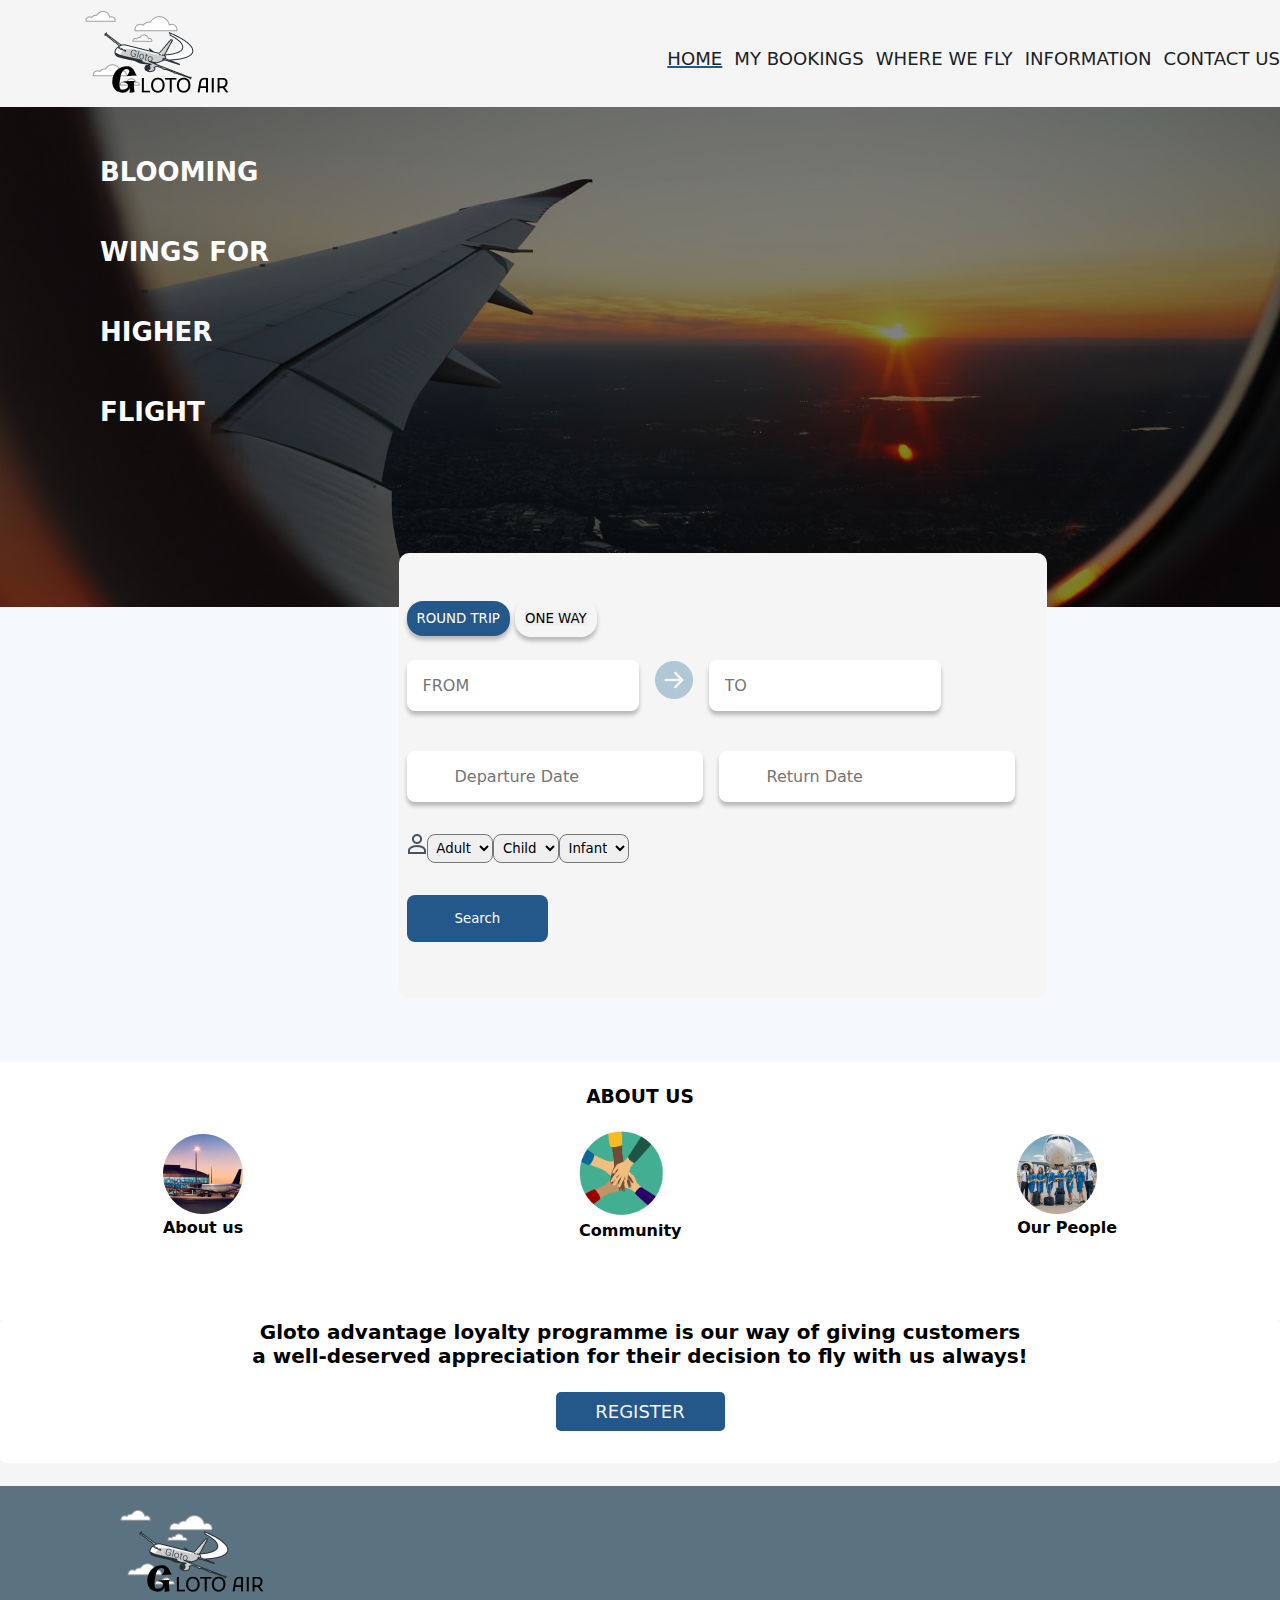
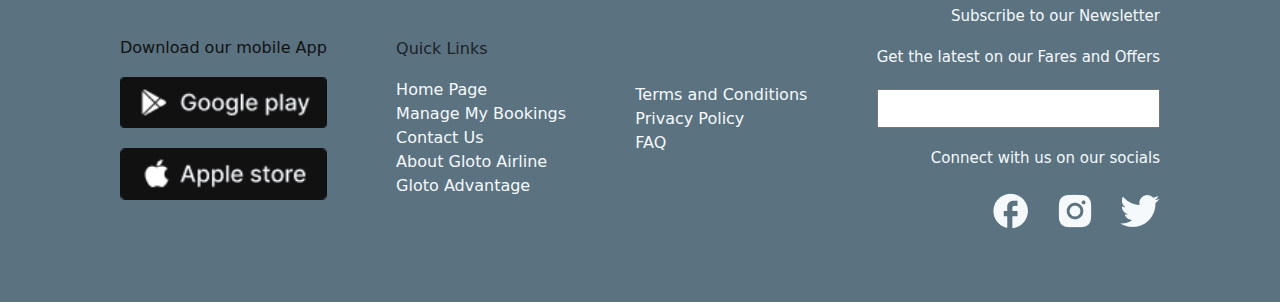
<file: index.html>
<!DOCTYPE html>
<html lang="en">
  <head>
    <meta charset="UTF-8" />
    <meta http-equiv="X-UA-Compatible" content="IE=edge" />
    <meta name="viewport" content="width=device-width, initial-scale=1.0" />
    <link rel="stylesheet" href="style.css" />
    <link
      rel="shortcut icon"
      href="./icons-pack/Airplane.png"
      type="image/x-icon"
    />
    <title>Gloto Airline</title>
  </head>
  <body>
    <nav>
      <div class="logo">
        <a href="index.html"><img src="./images-pack/logo.png" alt="" /></a>
      </div>
      <div class="nav-items">
        <ul>
          <li><a class="active" href="index.html">HOME</a></li>
          <li><a href="mybookings.html">MY BOOKINGS</a></li>
          <li><a href="where-to-fly.html">WHERE WE FLY</a></li>
          <li><a href="about-us.html">INFORMATION</a></li>
          <li><a href="contact-us.html">CONTACT US</a></li>
        </ul>
      </div>
    </nav>
    <div class="herobox">
      <ul>
        <li>BLOOMING</li>
        <li>WINGS FOR</li>
        <li>HIGHER</li>
        <li>FLIGHT</li>
      </ul>
    </div>

    <div class="bookingsection">
      <div class="bookings">
        <div class="bad"><button class="roundtrip">ROUND TRIP</button>
        <a href="oneway.html"><button class="greed">ONE WAY</button></a></div>
        
        <div class="maincontent">
          <div class="row">
            <div class="col-sm-6 col-xm-6 abc">
            
              <input type="text" placeholder="FROM" />
            </div>
            
<div class="glon">
  <img src="./icons-pack/bi_arrow-right-circle-fill.png" alt="">
</div>
            <div class="col-sm-6 col-xm-6 abc">
              
              <input type="text" placeholder="TO" />
            </div>
          </div>
          

          <div class="row form-group">
            <div class="col-sm-4 col-xm-6">
              <input
                class="glyphicon glyphicon-calendar"
                type="name"
                placeholder="Departure Date">
                
                 <!-- <input class="glyphicon glyphicon-calendar"
                type="date" 
              />  -->
            </div>

            <div class="col-sm-4 col-xm-6">
              
              <input
                class="glyphicon glyphicon-calendar"
                type="name"
                placeholder="Return Date"
              />
            </div>
          </div>
          
          <div class="great">
           <div class="groan">
            <img src="./icons-pack/user-avatar-outline.png" alt="">
           </div>
            <div class="col-sm-6 abc">
          <select name="Adult" id="">
            Adult
            <option value="1">Adult</option>
            <option value="1">2</option>
            <option value="1">3</option>
            <option value="1">4</option>
            <option value="1">5</option>
          </select>
            
            </div>
            <div class="col-sm-6 abc">
          <select name="Child" id="">
            <option value="1">Child</option>
            <option value="1">2</option>
            <option value="1">3</option>
            <option value="1">4</option>
            <option value="1">5</option>
          </select>
            
            </div>
            <div class="col-sm-6 abc">
          <select name="Infant" id="">
            <option value="1">Infant</option>
            <option value="1">2</option>
            <option value="1">3</option>
            <option value="1">4</option>
            <option value="1">5</option>
          </select>
            
            </div>

          </div>
          <button type="button" class="btn">Search</button>
          
        </div>
      </div>
<!-- 
      <div class="pics"><img src="./IMAGES/flight-booking/bro.png" alt="" /></div> -->
    </div>
  </div>
    <div class="how">
    <h3 class="me">ABOUT US</h3>
    <div class="about">
      <div class="glutton"><img src="./IMAGES/Logo 06.png" alt="logo6" /> <p><a href="about-us.html"><b>About us</b></a></p></div>
      <div class="glutton"><img src="./images-pack/commi.png" width="85px" alt="logo5" />  <p><a href="#"><b>Community</b></a></p></div>
      <div class="glutton"><img src="./IMAGES/Logo 04.png" alt="logo4" /> <p><a href="#"><b>Our People</b></a></p></div>
    </div>
    </div>
  
    <div class="register">
      <p class="star">
        <b> Gloto advantage loyalty programme is our way of giving customers
      </p>
      <p class="star">
      <b> a well-deserved appreciation for their decision to fly with us always!
      </p>
      <br />
      <a href="signup.html"><button class="greedy">REGISTER</button></a>
    </div>
    </div>
  </body>
  <div class="footer">
    <div class="foot-logo">
      <a href="index.html"><img src="./images-pack/logo.png" alt="" /></a>
    </div>
    <div class="sub-footer">
      <div class="first">
        <p>Download our mobile App</p>
        <img src="./icons-pack/google-playstore.png" alt="" />
        <img src="./icons-pack/apple-store.png" alt="" />
      </div>
      <div class="second">
        <p>Quick Links</p>

        <ul>
          <li><a href="index.html">Home Page</a></li>
          <li><a href="#">Manage My Bookings</a></li>
          <li><a href="where-to-fly.html">Contact Us</a></li>
          <li><a href="about-us.html">About Gloto Airline</a></li>
          <li><a href="contact-us.html">Gloto Advantage</a></li>
        </ul>
      </div>
      <div class="third">
        <ul>
          <li><a href="#">Terms and Conditions</a></li>
          <li><a href="#">Privacy Policy</a></li>
          <li><a href="#">FAQ</a></li>
        </ul>
      </div>
      <div class="fourth">
        <p>Subscribe to our Newsletter</p>
        <p>Get the latest on our Fares and Offers</p>
        <input type="email" name="" id="sub" class="subscribers" />
        <p>Connect with us on our socials</p>
        <div class="socials">
          <img src="./icons-pack/facebook.png" alt="" />
          <img src="./icons-pack/instagram-filled.png" alt="" />
          <img src="./icons-pack/twitter-fill.png" alt="" />
        </div>
      </div>
    </div>
  </div>
</html>
</file>
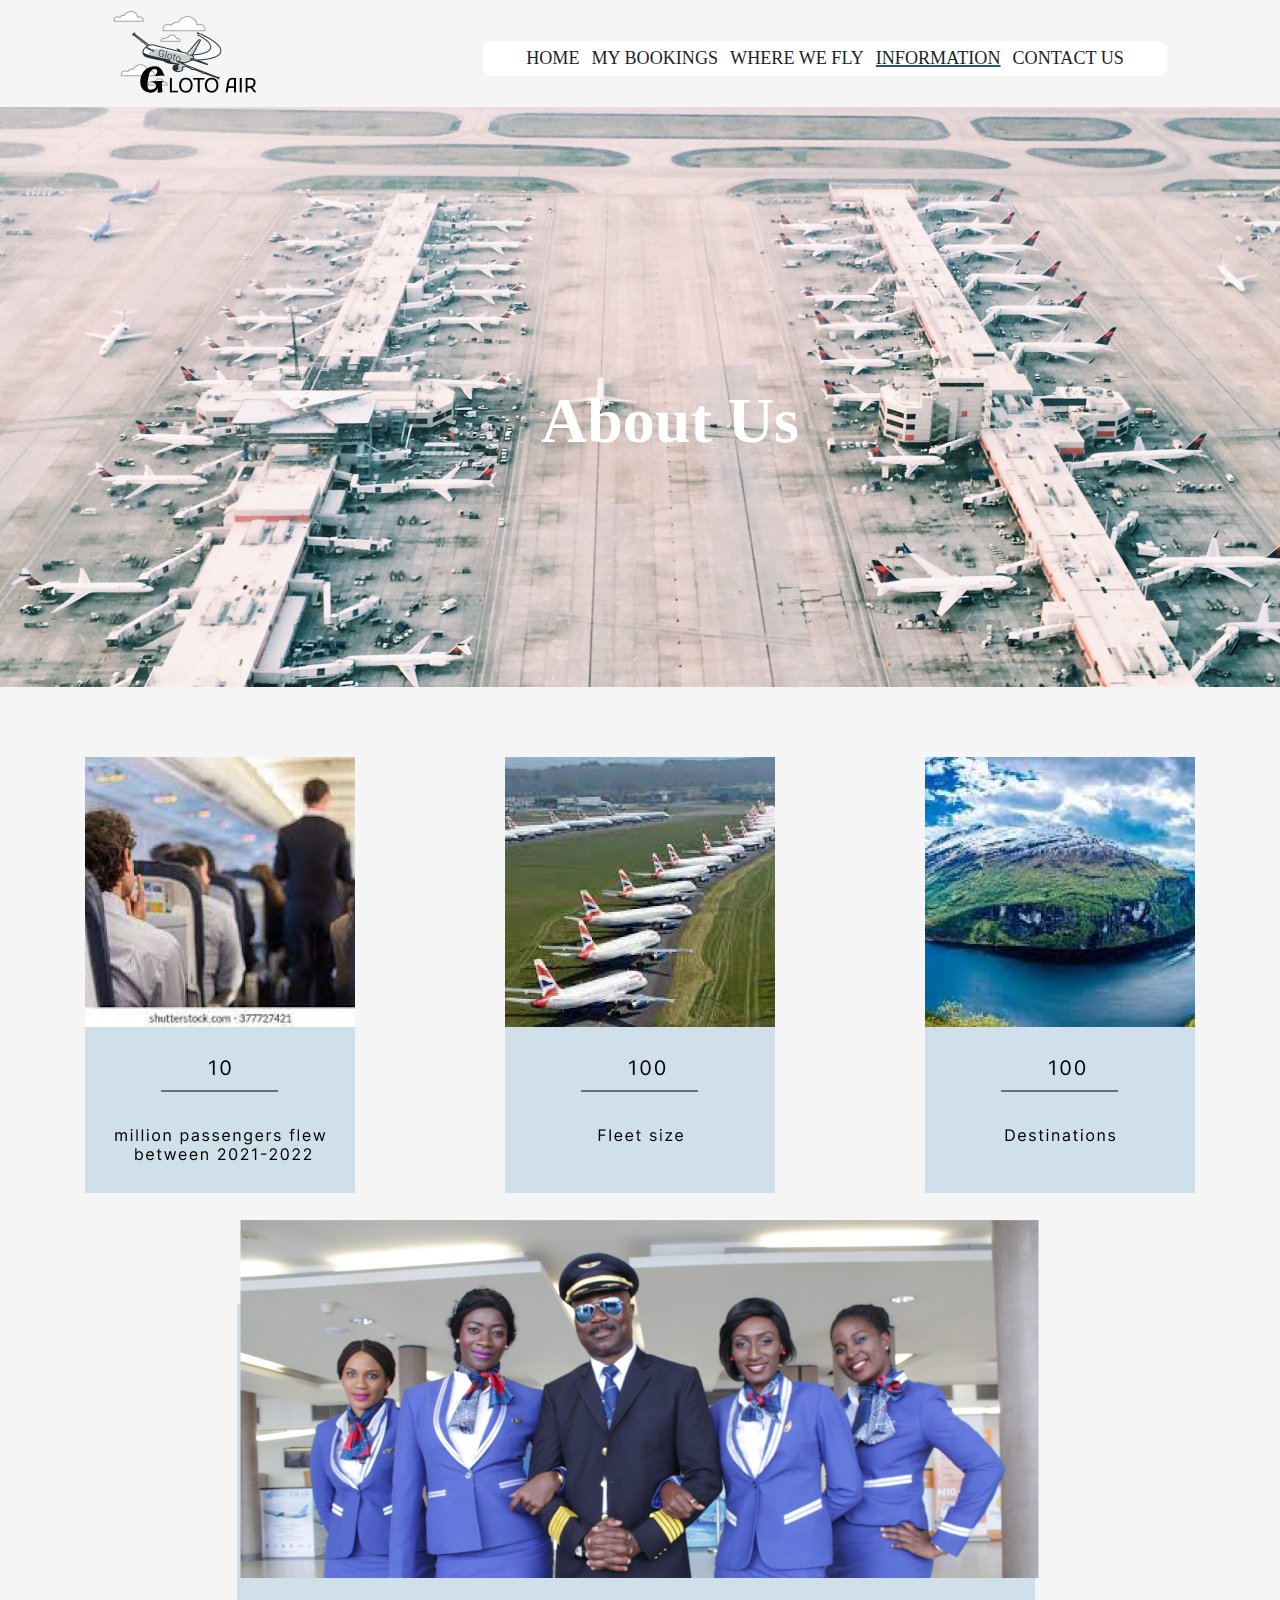
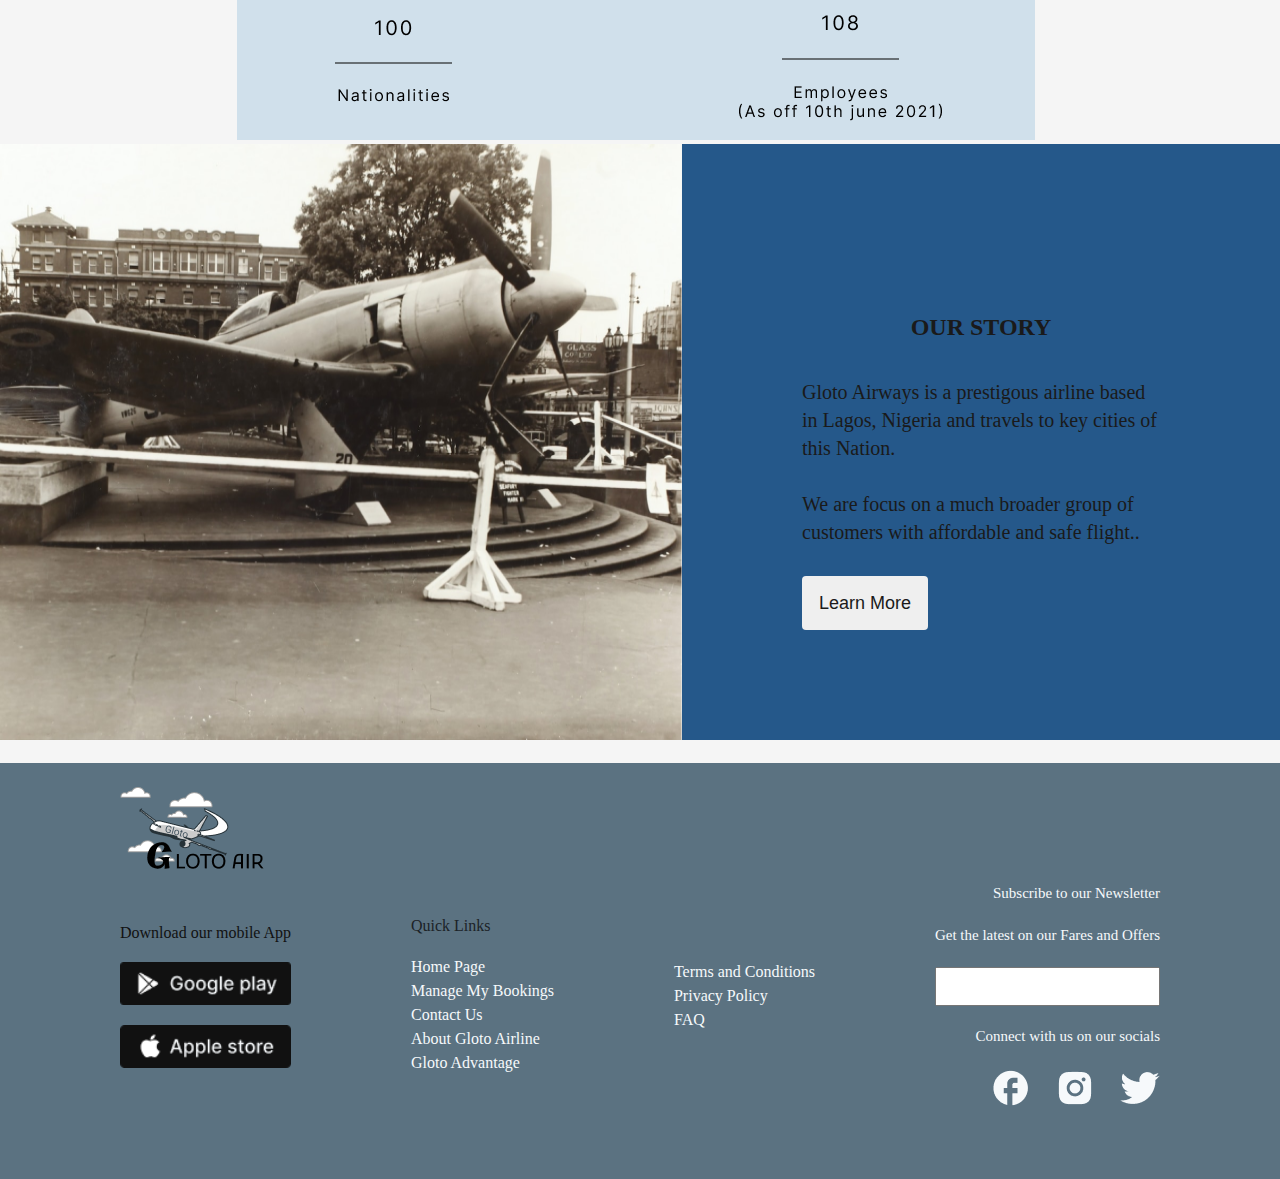
<file: about-us.html>
<!DOCTYPE html>
<html lang="en">
  <head>
    <meta charset="UTF-8" />
    <meta http-equiv="X-UA-Compatible" content="IE=edge" />
    <meta name="viewport" content="width=device-width, initial-scale=1.0" />
    <link rel="stylesheet" href="about-us.css" />
    <link
      rel="shortcut icon"
      href="./icons-pack/Airplane.png"
      type="image/x-icon"
    />
    <title>About Us</title>
  </head>
  <body>
    <nav>
      <div class="logo">
        <a href="index.html"><img src="./images-pack/logo.png" alt="" /></a>
      </div>
      <div class="nav-items">
        <ul>
          <li><a href="index.html">HOME</a></li>
          <li><a href="mybookings.html">MY BOOKINGS</a></li>
          <li><a href="where-to-fly.html">WHERE WE FLY</a></li>
          <li><a class="active" href="about-us.html">INFORMATION</a></li>
          <li><a href="contact-us.html">CONTACT US</a></li>
        </ul>
      </div>
    </nav>
    <div class="imager">
      <p>About Us</p>
    </div>
    <div class="info">
      <img src="./images-pack/10.png" alt="" />
      <img src="./images-pack/planes-lineup.png" alt="" />
      <img src="./images-pack/100.png" alt="" />
    </div>
    <div class="crew">
      <img src="./images-pack/group-pic.png" alt="" />
    </div>
    <div class="story">
      <img src="./images-pack/old-plane-img.png" alt="" />
      <div class="stories">
        <h3>OUR STORY</h3>
        <p>
          Gloto Airways is a prestigous airline based in Lagos, Nigeria and
          travels to key cities of this Nation. <br />
          <br />
          We are focus on a much broader group of customers with affordable and
          safe flight..
        </p>
        <button class="learners">Learn More</button>
      </div>
    </div>
    <div class="footer">
      <div class="foot-logo">
        <a href="index.html"><img src="./images-pack/logo.png" alt="" /></a>
      </div>
      <div class="sub-footer">
        <div class="first">
          <p>Download our mobile App</p>
          <img src="./icons-pack/google-playstore.png" alt="" />
          <img src="./icons-pack/apple-store.png" alt="" />
        </div>
        <div class="second">
          <p>Quick Links</p>

          <ul>
            <li><a href="index.html">Home Page</a></li>
            <li><a href="#">Manage My Bookings</a></li>
            <li><a href="where-to-fly.html">Contact Us</a></li>
            <li><a href="about-us.html">About Gloto Airline</a></li>
            <li><a href="contact-us.html">Gloto Advantage</a></li>
          </ul>
        </div>
        <div class="third">
          <ul>
            <li><a href="#">Terms and Conditions</a></li>
            <li><a href="#">Privacy Policy</a></li>
            <li><a href="#">FAQ</a></li>
          </ul>
        </div>
        <div class="fourth">
          <p>Subscribe to our Newsletter</p>
          <p>Get the latest on our Fares and Offers</p>
          <input type="email" name="" id="sub" class="subscribers" />
          <p>Connect with us on our socials</p>
          <div class="socials">
            <img src="./icons-pack/facebook.png" alt="" />
            <img src="./icons-pack/instagram-filled.png" alt="" />
            <img src="./icons-pack/twitter-fill.png" alt="" />
          </div>
        </div>
      </div>
    </div>
  </body>
</html>
</file>
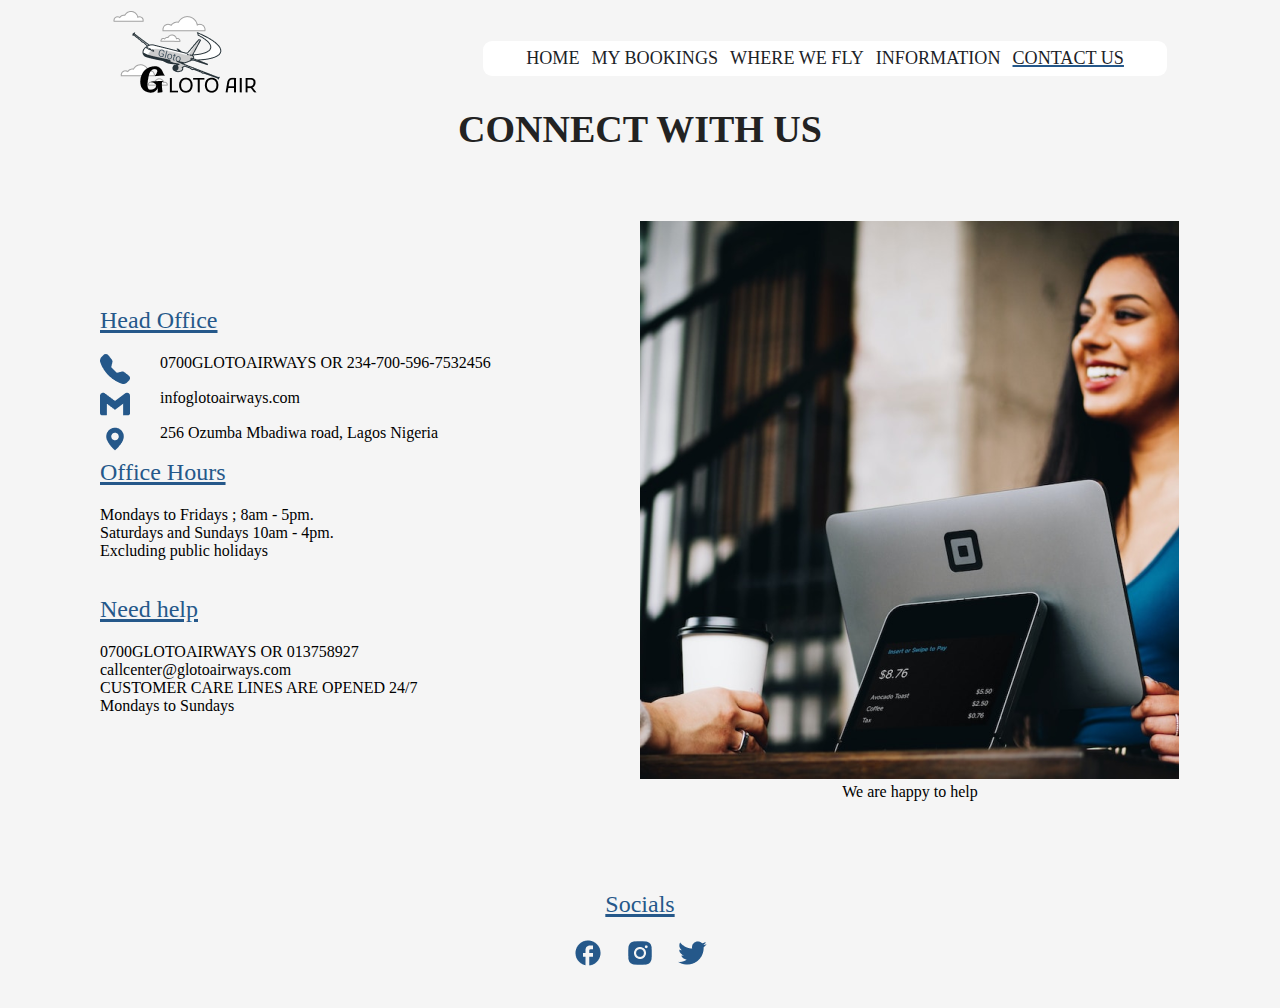
<file: contact-us.html>
<!DOCTYPE html>
<html lang="en">
  <head>
    <meta charset="UTF-8" />
    <meta http-equiv="X-UA-Compatible" content="IE=edge" />
    <meta name="viewport" content="width=device-width, initial-scale=1.0" />
    <link rel="stylesheet" href="contact-us.css" />
    <link
      rel="shortcut icon"
      href="./icons-pack/Airplane.png"
      type="image/x-icon"
    />
    <title>Contact Us</title>
  </head>
  <body>
    <nav>
      <div class="logo">
        <a href="index.html"><img src="./images-pack/logo.png" alt="" /></a>
      </div>
      <div class="nav-items">
        <ul>
          <li><a href="index.html">HOME</a></li>
          <li><a href="mybookings.html">MY BOOKINGS</a></li>
          <li><a href="where-to-fly.html">WHERE WE FLY</a></li>
          <li><a href="about-us.html">INFORMATION</a></li>
          <li><a class="active" href="contact-us.html">CONTACT US</a></li>
        </ul>
      </div>
    </nav>

    <div class="connect">
      <h1>CONNECT WITH US</h1>
    </div>

    <div class="main-flex">
      <div class="text">
        <h3 class="heads">Head Office</h3>
        <div class="deets">
          <img src="./icons-pack/telephone-fill.png" alt="" />
          <p>0700GLOTOAIRWAYS OR 234-700-596-7532456</p>
        </div>
        <div class="deets">
          <img src="./icons-pack/gmail.png" alt="" />
          <p>infoglotoairways.com</p>
        </div>
        <div class="deets">
          <img src="./icons-pack/location.png" alt="" />
          <p>256 Ozumba Mbadiwa road, Lagos Nigeria</p>
        </div>

        <h3 class="heads">Office Hours</h3>
        <p class="off-time">
          Mondays to Fridays ; 8am - 5pm. <br />
          Saturdays and Sundays 10am - 4pm. <br />
          Excluding public holidays
        </p><br><br>

        <h3 class="heads">Need help</h3>
        <p class="helps">
          0700GLOTOAIRWAYS OR 013758927 <br />
          callcenter@glotoairways.com <br />
          CUSTOMER CARE LINES ARE OPENED 24/7 <br />
          Mondays to Sundays
        </p>
      </div>
      <div class="imagers">
        <img src="./images-pack/customercare.png" alt="" />
        <p>We are happy to help</p>
      </div>
    </div>
    <p class="soci">Socials</p>
    <div class="socials">
      <img src="./icons-pack/blue-facebook.png" alt="" />
      <img src="./icons-pack/blue-insta.png" alt="" />
      <img src="./icons-pack/blue-twitter.png" alt="" />
    </div>
  </body>
</html>
</file>
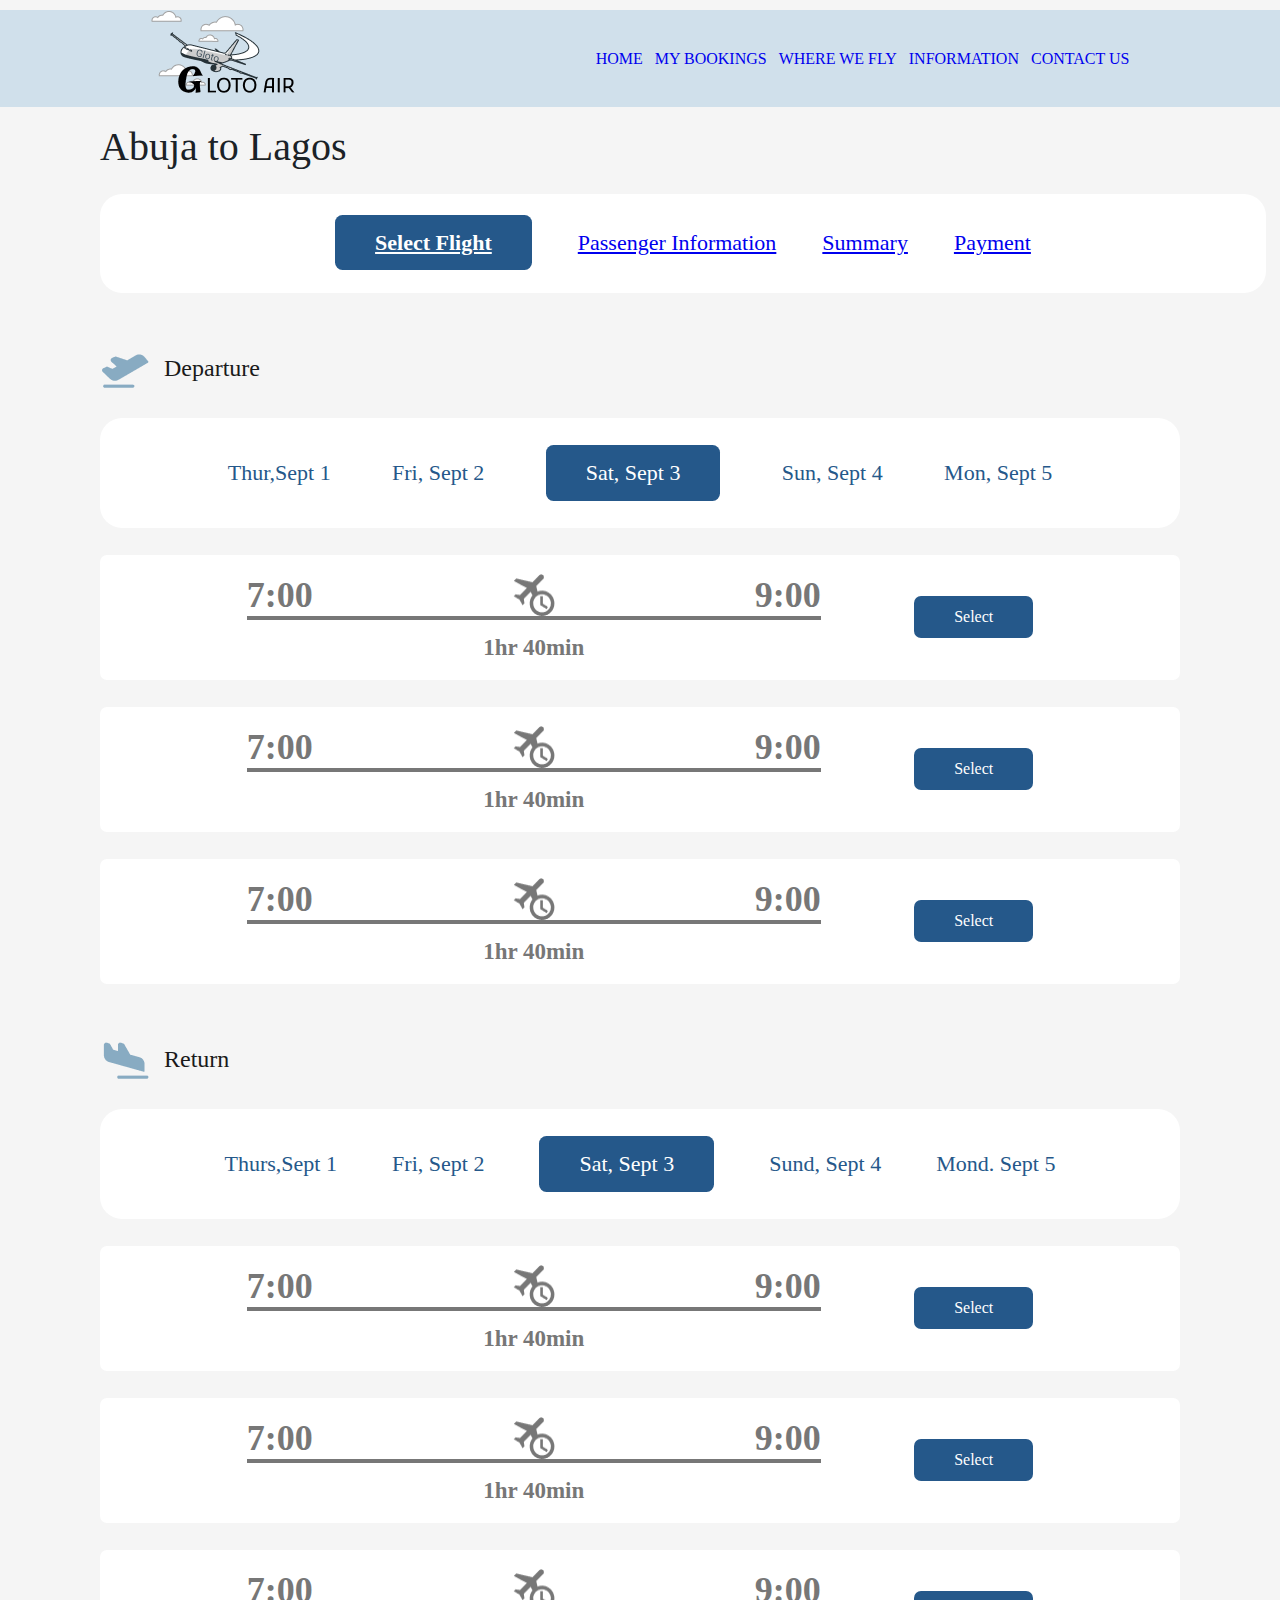
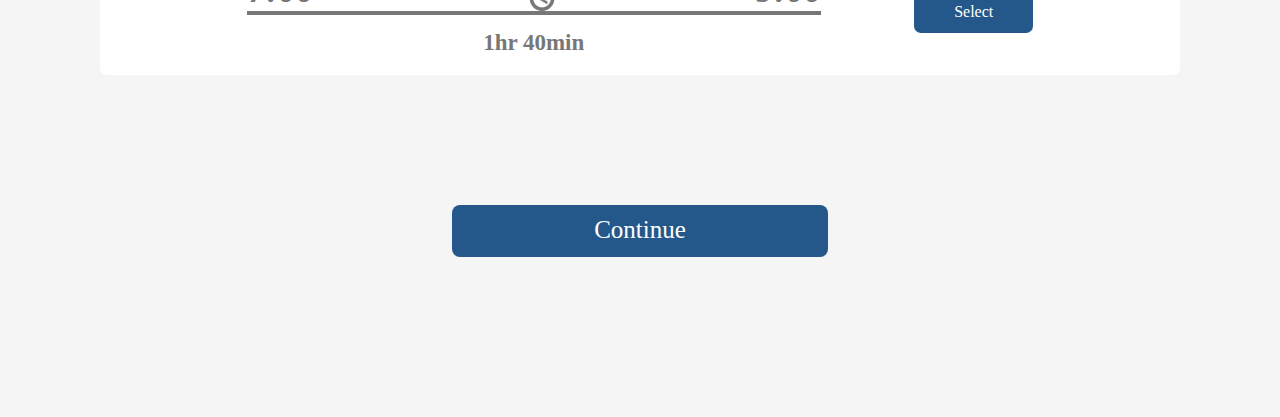
<file: mybookings.html>
<!DOCTYPE html>
<html lang="en">
  <head>
    <meta charset="UTF-8" />
    <meta http-equiv="X-UA-Compatible" content="IE=edge" />
    <meta name="viewport" content="width=device-width, initial-scale=1.0" />
    <link rel="stylesheet" href="mybookings.css" />
    <link
      rel="shortcut icon"
      href="./icons-pack/Airplane.png"
      type="image/x-icon"
    />
    <title>My Bookings</title>
  </head>
  <body>
    <nav>
      <div class="logo">
        <a href="index.html"><img src="./images-pack/logo.png" alt="" /></a>
      </div>
      <div class="nav-items">
        <ul>
          <li><a href="index.html">HOME</a></li>
          <li><a href="mybookings.html" class="active">MY BOOKINGS</a></li>
          <li><a href="where-to-fly.html">WHERE WE FLY</a></li>
          <li><a href="about-us.html">INFORMATION</a></li>
          <li><a href="contact-us.html">CONTACT US</a></li>
        </ul>
      </div>
    </nav>

    <main>
      <h1>Abuja to Lagos</h1>

      <div class="sub-nav">
        <ul>
          <li>
            <a href="mybookings.html" class="act" target="_self"
              >Select Flight</a
            >
          </li>
          <li>
            <a href="pass-info.html" target="_self">Passenger Information</a>
          </li>
          <li><a href="summary.html" target="_self">Summary</a></li>
          <li><a href="payment.html" target="_self"> Payment</a></li>
        </ul>
      </div>

      <div class="deps">
        <div class="departure">
          <img src="./icons-pack/airplane-takeoff.png" alt="" />
          <p>Departure</p>
        </div>
        <div class="sub-navs">
          <ul>
            <li>Thur,Sept 1</li>
            <li>Fri, Sept 2</li>
            <li class="act">Sat, Sept 3</li>
            <li>Sun, Sept 4</li>
            <li>Mon, Sept 5</li>
          </ul>
        </div>

        <div class="bookings">
          <div class="book-cover">
            <div class="books">
              <p>7:00</p>
              <img src="./icons-pack/plane-time.png" alt="" />
              <p>9:00</p>
            </div>
            <hr />
            <div class="time"><p>1hr 40min</p></div>
          </div>
          <p class="select">Select</p>
        </div>
        <div class="bookings">
          <div class="book-cover">
            <div class="books">
              <p>7:00</p>
              <img src="./icons-pack/plane-time.png" alt="" />
              <p>9:00</p>
            </div>
            <hr />
            <div class="time"><p>1hr 40min</p></div>
          </div>
          <p class="select">Select</p>
        </div>
        <div class="bookings">
          <div class="book-cover">
            <div class="books">
              <p>7:00</p>
              <img src="./icons-pack/plane-time.png" alt="" />
              <p>9:00</p>
            </div>
            <hr />
            <div class="time"><p>1hr 40min</p></div>
          </div>
          <p class="select">Select</p>
        </div>
      </div>
      <div class="deps">
        <div class="departure">
          <img src="./icons-pack/return-plane.png" alt="" />
          <p>Return</p>
        </div>
        <div class="sub-navs">
          <ul>
            <li>Thurs,Sept 1</li>
            <li>Fri, Sept 2</li>
            <li class="act">Sat, Sept 3</li>
            <li>Sund, Sept 4</li>
            <li>Mond. Sept 5</li>
          </ul>
        </div>

        <div class="bookings">
          <div class="book-cover">
            <div class="books">
              <p>7:00</p>
              <img src="./icons-pack/plane-time.png" alt="" />
              <p>9:00</p>
            </div>
            <hr />
            <div class="time"><p>1hr 40min</p></div>
          </div>
          <p class="select">Select</p>
        </div>
        <div class="bookings">
          <div class="book-cover">
            <div class="books">
              <p>7:00</p>
              <img src="./icons-pack/plane-time.png" alt="" />
              <p>9:00</p>
            </div>
            <hr />
            <div class="time"><p>1hr 40min</p></div>
          </div>
          <p class="select">Select</p>
        </div>
        <div class="bookings">
          <div class="book-cover">
            <div class="books">
              <p>7:00</p>
              <img src="./icons-pack/plane-time.png" alt="" />
              <p>9:00</p>
            </div>
            <hr />
            <div class="time"><p>1hr 40min</p></div>
          </div>
          <p class="select">Select</p>
        </div>
      </div>

      <div class="cont">Continue</div>
    </main>
  </body>
</html>
</file>
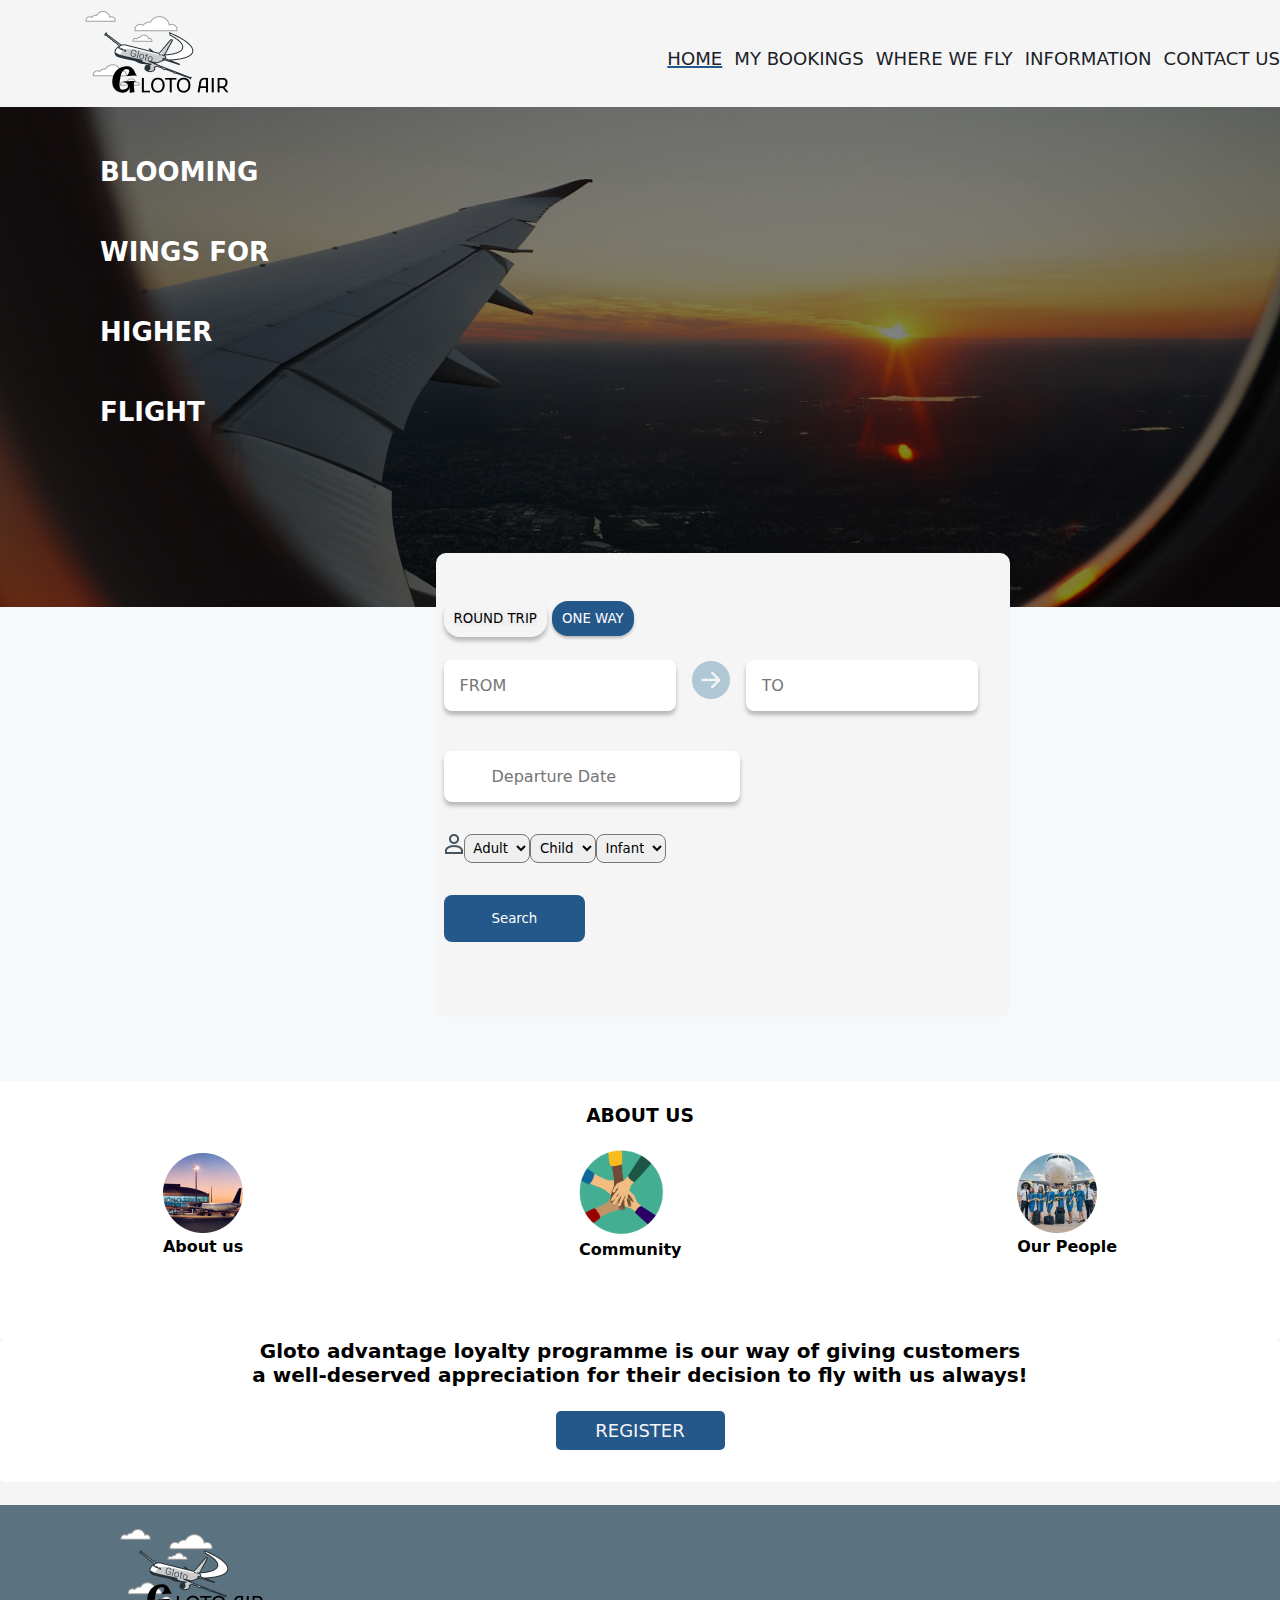
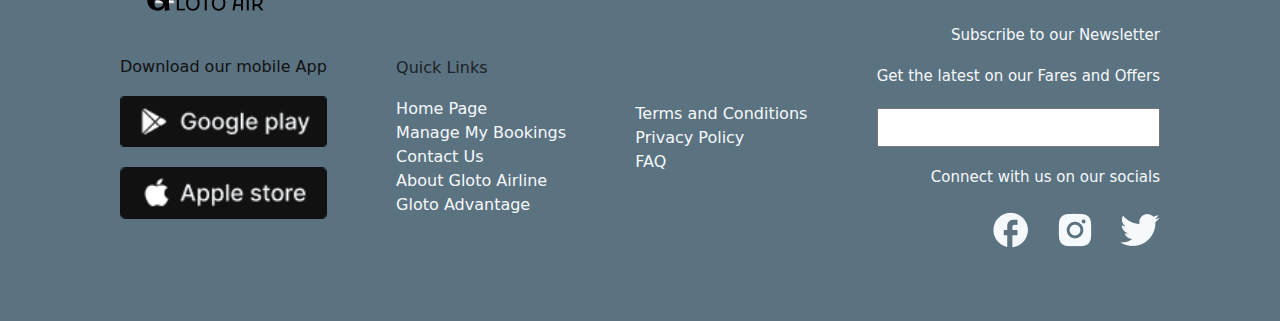
<file: oneway.html>
<!DOCTYPE html>
<html lang="en">
  <head>
    <meta charset="UTF-8" />
    <meta http-equiv="X-UA-Compatible" content="IE=edge" />
    <meta name="viewport" content="width=device-width, initial-scale=1.0" />
    <link rel="stylesheet" href="oneway.css" />
    <link
      rel="shortcut icon"
      href="./icons-pack/Airplane.png"
      type="image/x-icon"
    />
    <title>ONEWAY</title>
  </head>
  <body>
    <nav>
      <div class="logo">
        <a href="index.html"><img src="./images-pack/logo.png" alt="" /></a>
      </div>
      <div class="nav-items">
        <ul>
          <li><a class="active" href="index.html">HOME</a></li>
          <li><a href="mybookings.html">MY BOOKINGS</a></li>
          <li><a href="where-to-fly.html">WHERE WE FLY</a></li>
          <li><a href="about-us.html">INFORMATION</a></li>
          <li><a href="contact-us.html">CONTACT US</a></li>
        </ul>
      </div>
    </nav>
    <div class="herobox">
      <ul>
        <li>BLOOMING</li>
        <li>WINGS FOR</li>
        <li>HIGHER</li>
        <li>FLIGHT</li>
      </ul>
    </div>

    <div class="bookingsection">
      <div class="bookings">
        <div class="bad"><a href="index.html"><button class="greed">ROUND TRIP</button></a>
        <!-- <div class="bad"> -->
          <button class="oneway">ONE WAY</button></div>
        
        <div class="maincontent">
          <div class="row">
            <div class="col-sm-6 col-xm-6 abc">
              <input type="text" placeholder="FROM" />
            </div>
            <div class="glon">
              <img src="./icons-pack/bi_arrow-right-circle-fill.png" alt="">
            </div>
            <div class="col-sm-6 col-xm-6 abc">
              <input type="text" placeholder="TO" />
            </div>
          </div>

          <div class="row form-group">
            <div class="col-sm-4 col-xm-6">
              <input
                class="glyphicon glyphicon-calendar"
                type="name"
                placeholder="Departure Date">
<!--                 
                <!-- class="glyphicon glyphicon-calendar"
                type="date"
              /> -->
            </div>
            </div>
            <div class="great">
              <div class="groan">
               <img src="./icons-pack/user-avatar-outline.png" alt="">
              </div>
               <div class="col-sm-6 abc">
             <select name="Adult" id="">
               Adult
               <option value="1">Adult</option>
               <option value="1">2</option>
               <option value="1">3</option>
               <option value="1">4</option>
               <option value="1">5</option>
             </select>
               
               </div>
               <div class="col-sm-6 abc">
             <select name="Child" id="">
               <option value="1">Child</option>
               <option value="1">2</option>
               <option value="1">3</option>
               <option value="1">4</option>
               <option value="1">5</option>
             </select>
               
               </div>
               <div class="col-sm-6 abc">
             <select name="Infant" id="">
               <option value="1">Infant</option>
               <option value="1">2</option>
               <option value="1">3</option>
               <option value="1">4</option>
               <option value="1">5</option>
             </select>
               
               </div>
   
             </div> 
          <button type="button" class="btn">Search</button>
      <br>
      <br>
        </div>
      </div>
      
      <!-- <div class="pics"><img src="./IMAGES/flight-booking/bro.png" alt="" /></div> -->
    </div>
  </div>
  
    <div class="how">
      <h3 class="me">ABOUT US</h3>
     <div class="about">
      <div class="glutton"><img src="./IMAGES/Logo 06.png" alt="logo6" /> <p><a href="about-us.html"><b>About us</b></a></p></div>
      <div class="glutton"><img src="./images-pack/commi.png" width="85px" alt="commi" />  <p><a href="#"><b>Community</b></a></p></div>
      <div class="glutton"><img src="./IMAGES/Logo 04.png" alt="logo4" /> <p><a href="#"><b>Our People</b></a></p></div>
    </div>
    </div>

    <div class="register">
      <p class="star">
        <b> Gloto advantage loyalty programme is our way of giving customers
      </p>
      <p class="star">
      <b> a well-deserved appreciation for their decision to fly with us always!
      </p>
      <br />
      <a href="signup.html"><button class="greedy">REGISTER</button></a></div>  </button>
    </div>
    </div>
    </body>   
    <div class="footer">
    <div class="foot-logo">
      <a href="index.html"><img src="./images-pack/logo.png" alt="" /></a>
    </div>
    <div class="sub-footer">
      <div class="first">
        <p>Download our mobile App</p>
        <img src="./icons-pack/google-playstore.png" alt="" />
        <img src="./icons-pack/apple-store.png" alt="" />
      </div>
      <div class="second">
        <p>Quick Links</p>

        <ul>
          <li><a href="index.html">Home Page</a></li>
          <li><a href="#">Manage My Bookings</a></li>
          <li><a href="where-to-fly.html">Contact Us</a></li>
          <li><a href="about-us.html">About Gloto Airline</a></li>
          <li><a href="contact-us.html">Gloto Advantage</a></li>
        </ul>
      </div>
      <div class="third">
        <ul>
          <li><a href="#">Terms and Conditions</a></li>
          <li><a href="#">Privacy Policy</a></li>
          <li><a href="#">FAQ</a></li>
        </ul>
      </div>
      <div class="fourth">
        <p>Subscribe to our Newsletter</p>
        <p>Get the latest on our Fares and Offers</p>
        <input type="email" name="" id="sub" class="subscribers" />
        <p>Connect with us on our socials</p>
        <div class="socials">
          <img src="./icons-pack/facebook.png" alt="" />
          <img src="./icons-pack/instagram-filled.png" alt="" />
          <img src="./icons-pack/twitter-fill.png" alt="" />
        </div>
      </div>
    </div>
  </div>
</html>
</file>
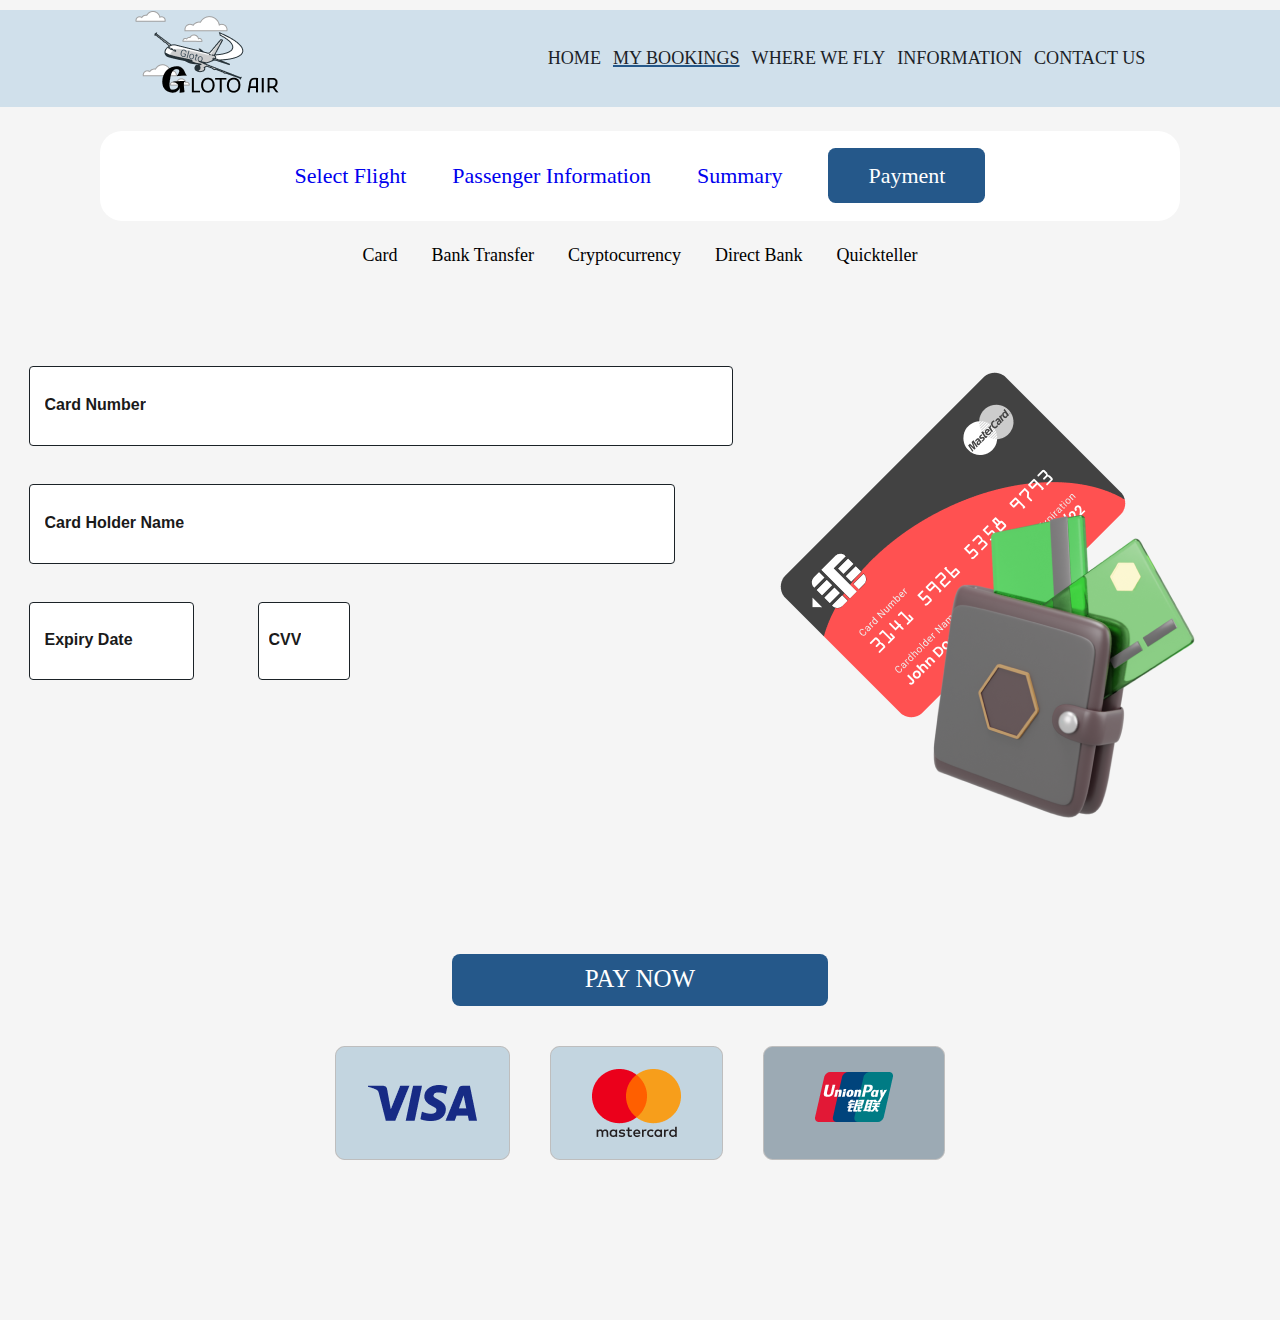
<file: payment.html>
<!DOCTYPE html>
<html lang="en">
  <head>
    <meta charset="UTF-8" />
    <meta http-equiv="X-UA-Compatible" content="IE=edge" />
    <meta name="viewport" content="width=device-width, initial-scale=1.0" />
    <link rel="stylesheet" href="payment.css" />
    <link
      rel="shortcut icon"
      href="./icons-pack/Airplane.png"
      type="image/x-icon"
    />
    <title>My Bookings-payment</title>
  </head>
  <body>
    <nav>
      <div class="logo">
        <a href="index.html"><img src="./images-pack/logo.png" alt="" /></a>
      </div>
      <div class="nav-items">
        <ul>
          <li><a href="index.html">HOME</a></li>
          <li><a href="mybookings.html" class="active">MY BOOKINGS</a></li>
          <li><a href="where-to-fly.html">WHERE WE FLY</a></li>
          <li><a href="about-us.html">INFORMATION</a></li>
          <li><a href="contact-us.html">CONTACT US</a></li>
        </ul>
      </div>
    </nav>

    <main>
      <div class="sub-nav">
        <ul>
          <li>
            <a href="mybookings.html" target="_self">Select Flight</a>
          </li>
          <li>
            <a href="pass-info.html" target="_self">Passenger Information</a>
          </li>
          <li><a href="summary.html" target="_self">Summary</a></li>
          <li>
            <a href="payment.html" class="act" target="_self"> Payment</a>
          </li>
        </ul>
      </div>
      <div class="sub-navss">
        <ul>
          <li>Card</li>
          <li>Bank Transfer</li>
          <li>Cryptocurrency</li>
          <li>Direct Bank</li>
          <li>Quickteller</li>
        </ul>
      </div>
      <div class="suby">
        <div class="forms">
          <input type="text" placeholder="Card Number" class="num" />
          <input type="text" placeholder="Card Holder Name" class="name" />
          <div class="flexy">
            <input type="text" placeholder="Expiry Date" class="date" />
            <input type="text" placeholder="CVV" class="cvv" />
          </div>
        </div>
        <div class="imags">
          <img src="./images-pack/visawallet.png" alt="" />
        </div>
      </div>
      <div class="pays">PAY NOW</div>
      <div class="cards">
        <img src="./icons-pack/visa.png" alt="" />
        <img src="./icons-pack/mastercard.png" alt="" />
        <img src="./icons-pack/unionpay.png" alt="" />
      </div>
    </main>
  </body>
</html>
</file>
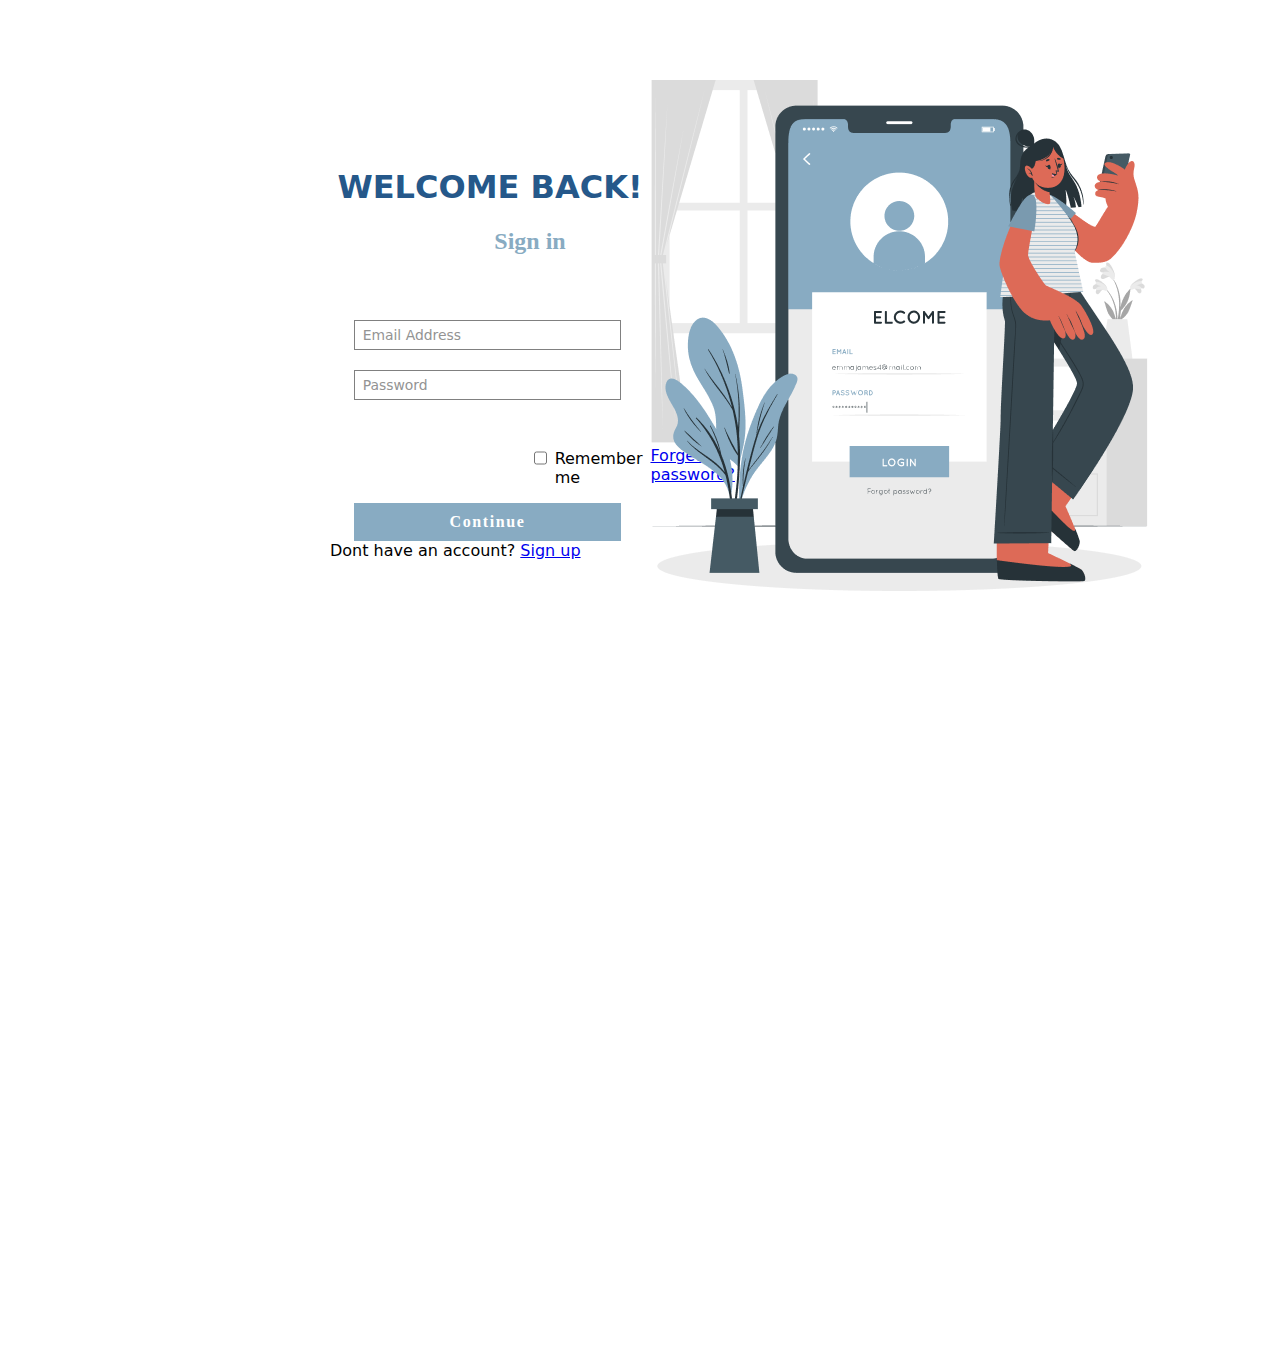
<file: signin.html>
<!DOCTYPE html>
<html lang="en">
  <head>
    <meta charset="UTF-8" />
    <meta http-equiv="X-UA-Compatible" content="IE=edge" />
    <meta name="viewport" content="width=device-width, initial-scale=1.0" />
    <link rel="stylesheet" href="signup.css" />
    <link rel="stylesheet" href="sign.css" />
    <link
      rel="shortcut icon"
      href="./icons-pack/Airplane.png"
      type="image/x-icon"
    />
    <title>SIGN IN</title>
  </head>
  <body>
    <main class="container">
      <div class="item2-2">
        <div class="good">
          <p>WELCOME BACK!</p>
          <h3>Sign in</h3>
        </div>
        <form>
          <input type="email" id="mail" placeholder="Email Address" required />
          <input
            type="password"
            id="psword"
            placeholder="Password"
            minlength="8"
            maxlength="15"
            required
          />
          <div class="glon">
            <div class="glons">
              <input type="checkbox" name="" id="" />
              <p>Remember me</p>
            </div>
            <a href="#"><p>Forget password?</p></a>
          </div>
          <button class="submit">Continue</button>
        </form>
        <div class="signs">
          <p>Dont have an account? <a href="signup.html">Sign up</a></p>
        </div>
      </div>
      <div class="sign-img">
        <img src="./images-pack/sign-up.png" alt="" />
      </div>
    </main>
  </body>
</html>
</file>
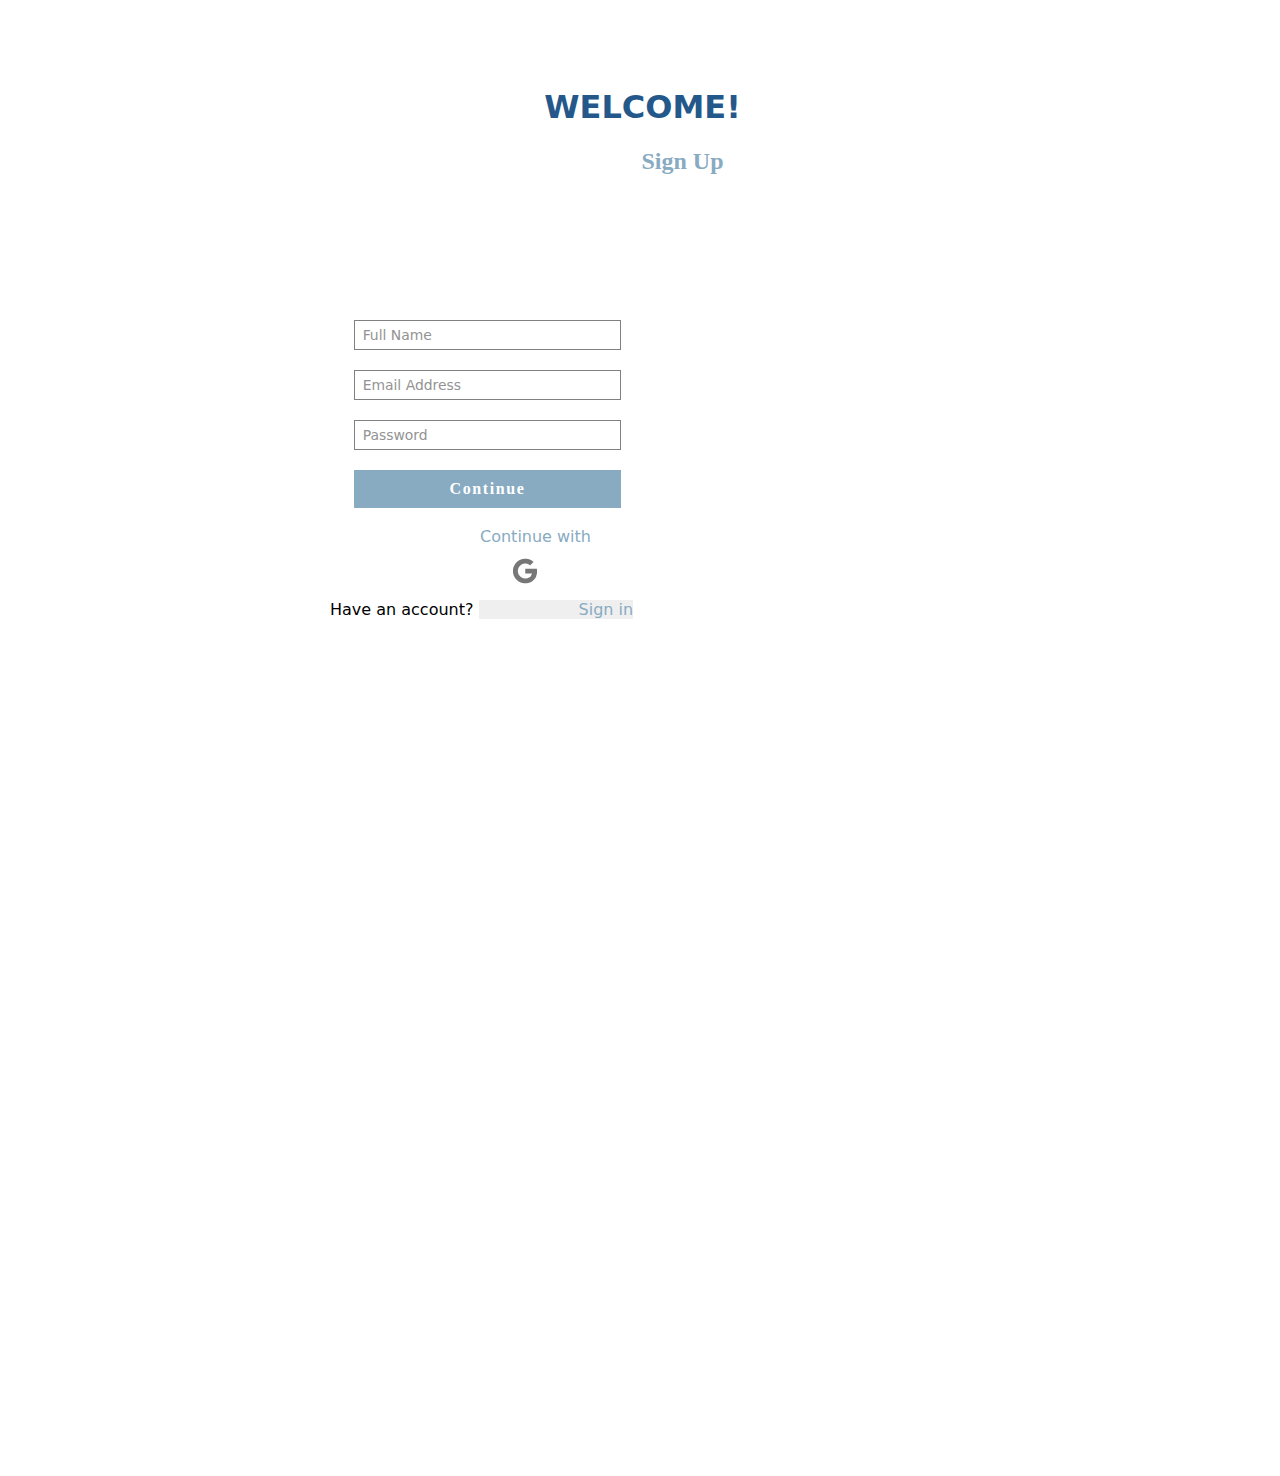
<file: signup.html>
<!DOCTYPE html>
<html lang="en">
  <head>
    <meta charset="UTF-8" />
    <meta http-equiv="X-UA-Compatible" content="IE=edge" />
    <meta name="viewport" content="width=device-width, initial-scale=1.0" />
    <title>SIGNUP</title>

    <link rel="stylesheet" href="signup.css">
    <link
    rel="shortcut icon"
    href="./icons-pack/Airplane.png"
    type="image/x-icon"
  />
  </head>
  <body>
    <div class="good"><p>WELCOME!</p>
        <h3>Sign Up</h3>
    </div>
    <main class="container">
      
        <div class="item2-2">
            <form>
              <input type="text" id="fullname" placeholder="Full Name" minlength="3" maxlength="40" required />
              <input type="email" id="mail" placeholder="Email Address" required />
              <input type="password" id="psword" placeholder="Password" minlength="8" maxlength="15" required />
              <button class="submit">Continue</button>
            </form>
        </br>
        <div class="you">Continue with</div>
      
<div class="glon">
  <img src="./icons-pack/akar-icons_google-fill.png" alt="">
</div>
             Have an account? <a href="signin.html"><button class="gred">  Sign in</button></a>
        </div>
      </div>
    </main>
  </body>
</html>
</file>
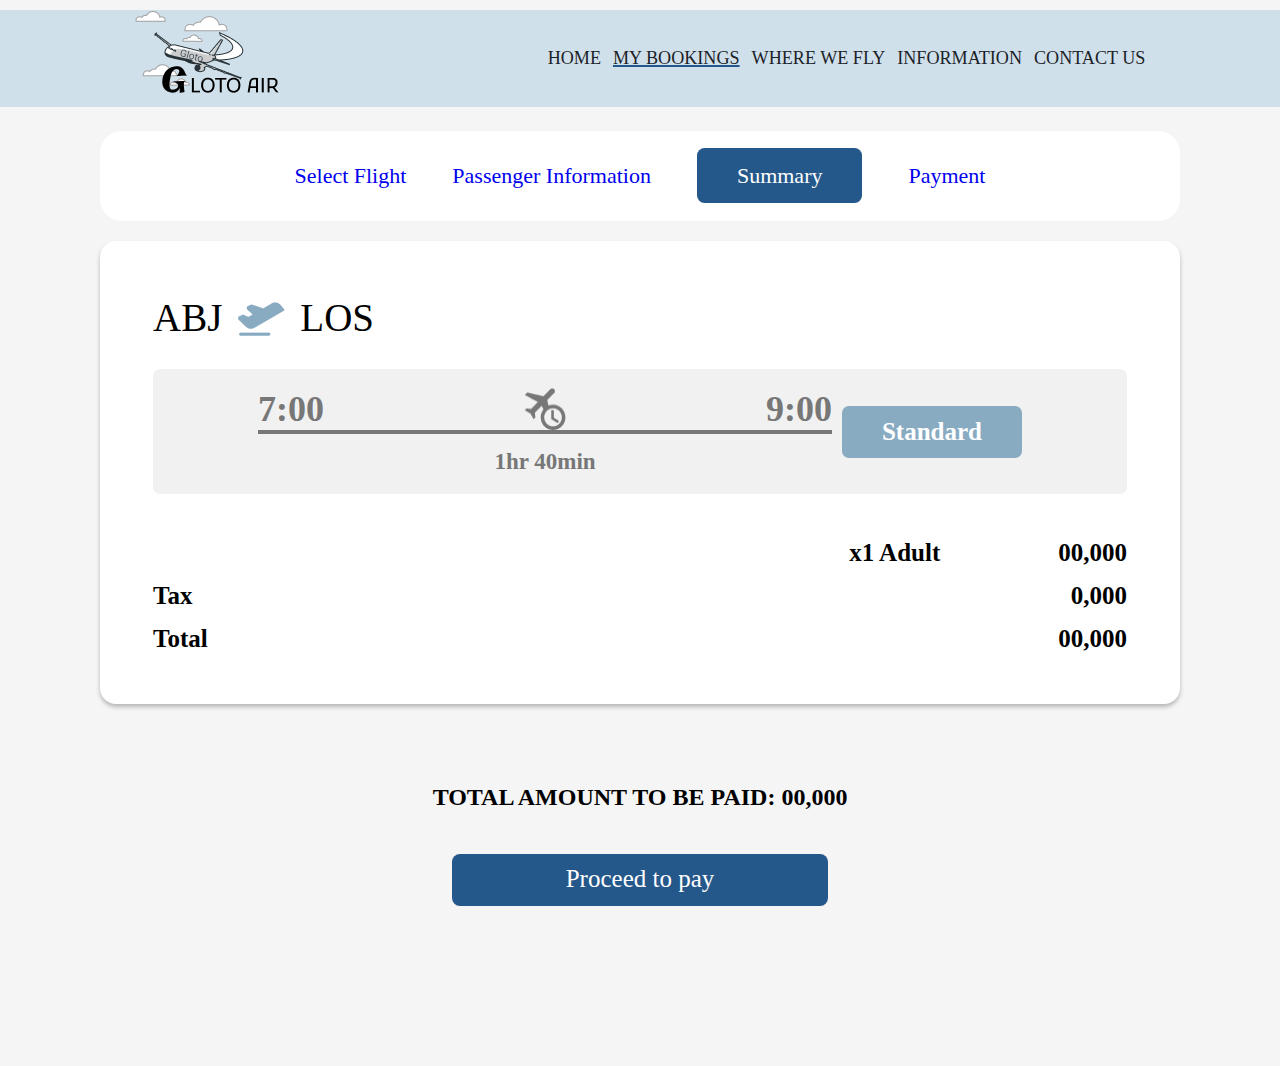
<file: summary.html>
<!DOCTYPE html>
<html lang="en">
  <head>
    <meta charset="UTF-8" />
    <meta http-equiv="X-UA-Compatible" content="IE=edge" />
    <meta name="viewport" content="width=device-width, initial-scale=1.0" />
    <link rel="stylesheet" href="summary.css" />
    <link
      rel="shortcut icon"
      href="./icons-pack/Airplane.png"
      type="image/x-icon"
    />
    <title>My Bookings-Summary</title>
  </head>
  <body>
    <nav>
      <div class="logo">
        <a href="index.html"><img src="./images-pack/logo.png" alt="" /></a>
      </div>
      <div class="nav-items">
        <ul>
          <li><a href="index.html">HOME</a></li>
          <li><a href="mybookings.html" class="active">MY BOOKINGS</a></li>
          <li><a href="where-to-fly.html">WHERE WE FLY</a></li>
          <li><a href="about-us.html">INFORMATION</a></li>
          <li><a href="contact-us.html">CONTACT US</a></li>
        </ul>
      </div>
    </nav>

    <main>
      <div class="sub-nav">
        <ul>
          <li>
            <a href="mybookings.html" target="_self">Select Flight</a>
          </li>
          <li>
            <a href="pass-info.html" target="_self">Passenger Information</a>
          </li>
          <li><a href="summary.html" class="act" target="_self">Summary</a></li>
          <li><a href="payment.html" target="_self"> Payment</a></li>
        </ul>
      </div>
      <div class="sub-main">
        <div class="loc">
          <p>ABJ</p>
          <img src="./icons-pack/airplane-takeoff.png" alt="" />
          <p>LOS</p>
        </div>
        <div class="deps">
          <div class="bookings">
            <div class="book-cover">
              <div class="books">
                <p>7:00</p>
                <img src="./icons-pack/plane-time.png" alt="" />
                <p>9:00</p>
              </div>
              <hr />
              <div class="time"><p>1hr 40min</p></div>
            </div>
            <p class="select">Standard</p>
          </div>
        </div>
        <div class="inf">
          <p>x1 Adult</p>
          <p>00,000</p>
        </div>
        <div class="infs">
          <p>Tax</p>
          <p>0,000</p>
        </div>
        <div class="infs">
          <p>Total</p>
          <p>00,000</p>
        </div>
      </div>
      <div class="total">TOTAL AMOUNT TO BE PAID: 00,000</div>
      <div class="cont">Proceed to pay</div>
    </main>
  </body>
</html>
</file>
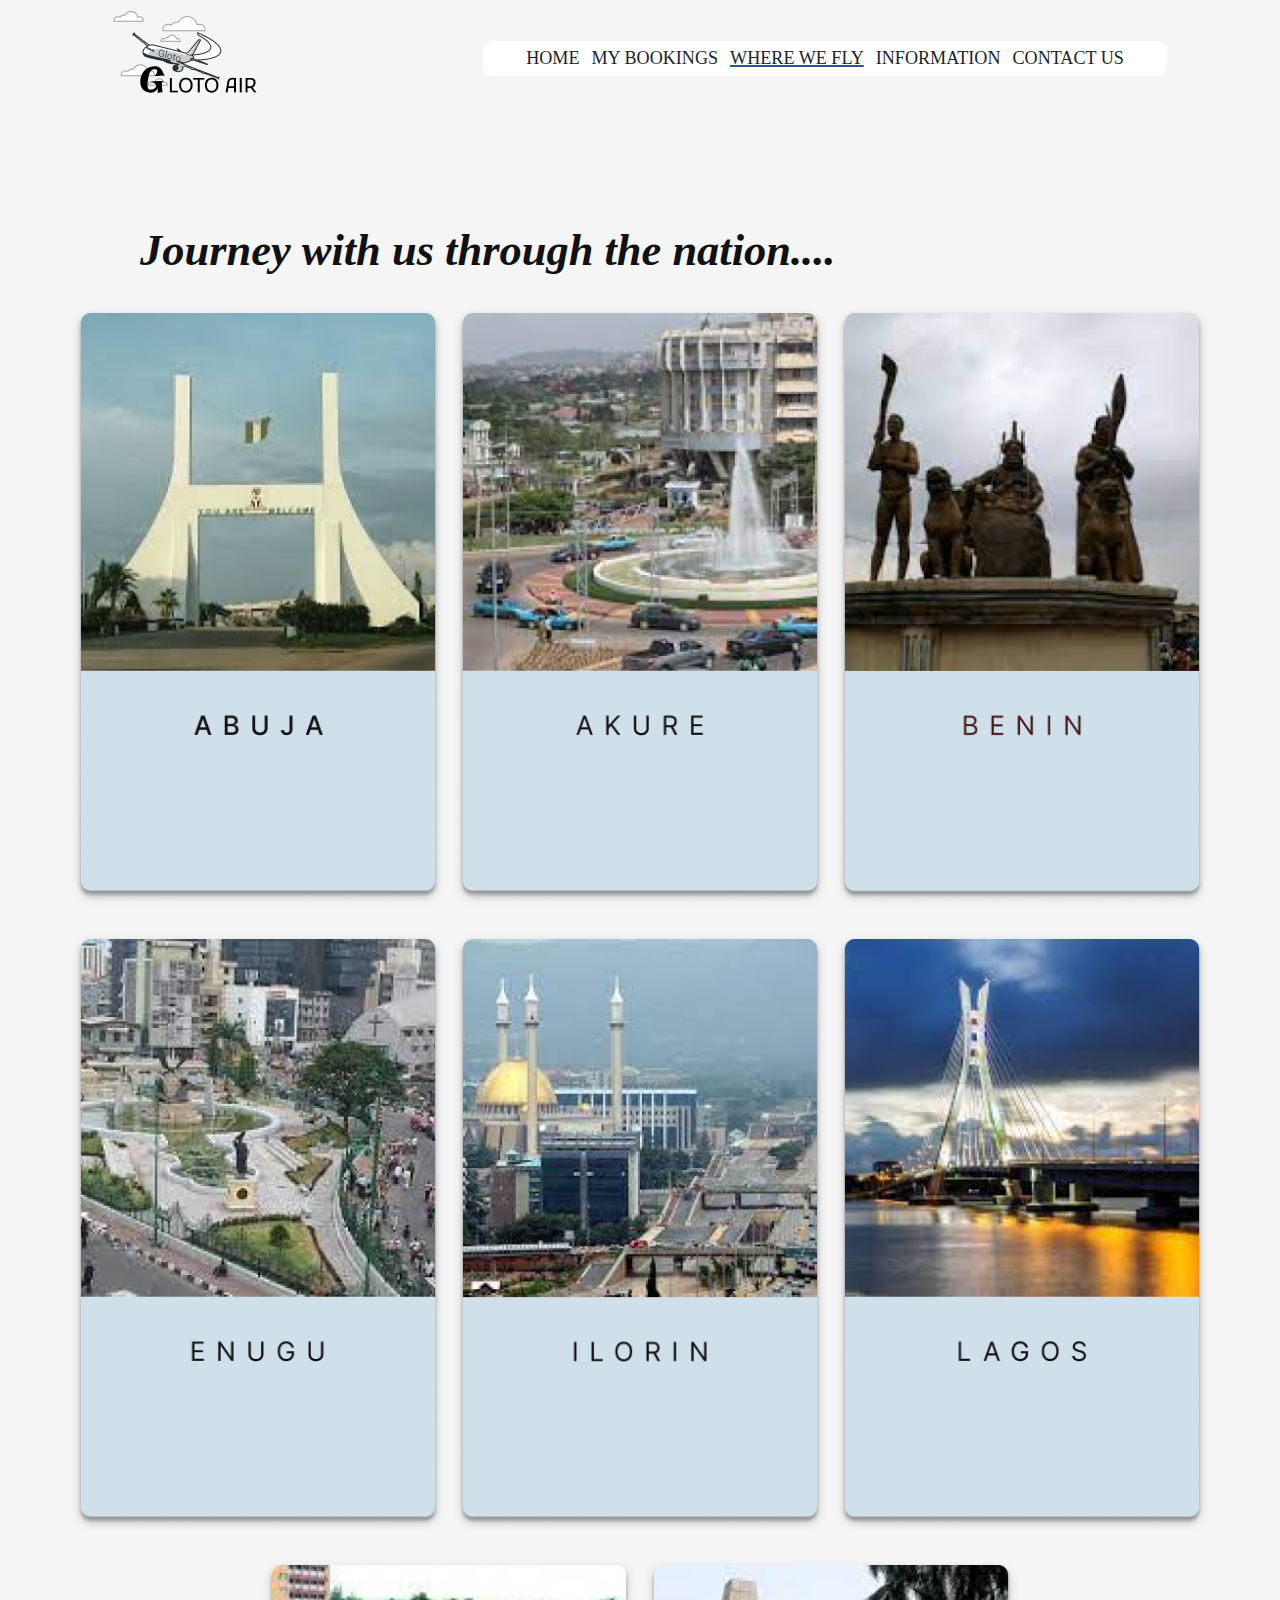
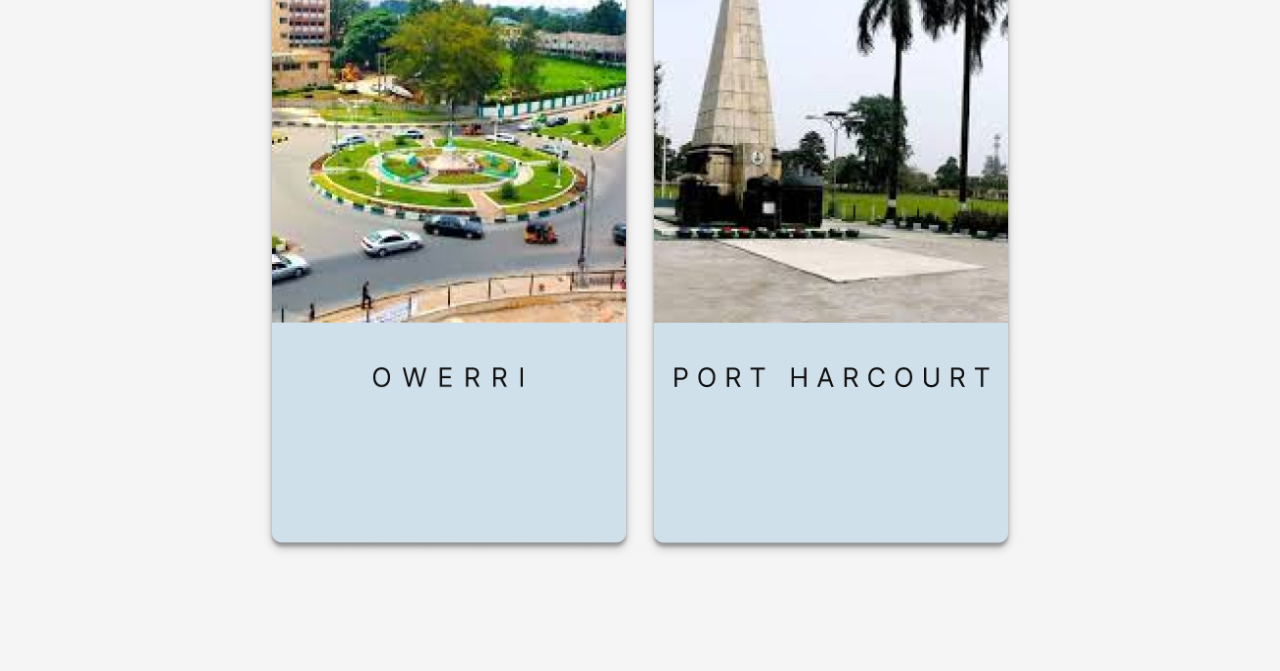
<file: where-to-fly.html>
<!DOCTYPE html>
<html lang="en">
  <head>
    <meta charset="UTF-8" />
    <meta http-equiv="X-UA-Compatible" content="IE=edge" />
    <meta name="viewport" content="width=device-width, initial-scale=1.0" />
    <link rel="stylesheet" href="where-to-fly.css" />
    <link
      rel="shortcut icon"
      href="./icons-pack/Airplane.png"
      type="image/x-icon"
    />
    <title>Where we FLy</title>
  </head>
  <body>
    <nav>
      <div class="logo">
        <a href="index.html"><img src="./images-pack/logo.png" alt="" /></a>
      </div>
      <div class="nav-items">
        <ul>
          <li><a href="index.html">HOME</a></li>
          <li><a href="mybookings.html">MY BOOKINGS</a></li>
          <li><a href="where-to-fly.html" class="active">WHERE WE FLY</a></li>
          <li><a href="about-us.html">INFORMATION</a></li>
          <li><a href="contact-us.html">CONTACT US</a></li>
        </ul>
      </div>
    </nav>
    <div class="sub-head">
      <h3>Journey with us through the nation....</h3>
    </div>
    <div class="flyed">
      <div class="locations">
        <img src="./images-pack/abuja.png" alt="" />
        <img src="./images-pack/akure.png" alt="" />
        <img src="./images-pack/benin.png" alt="" />
      </div>
      <div class="locations">
        <img src="./images-pack/enugu.png" alt="" />
        <img src="./images-pack/illorin.png" alt="" />
        <img src="./images-pack/lagos.png" alt="" />
      </div>
      <div class="locations">
        <img src="./images-pack/owerri.png" alt="" />
        <img src="./images-pack/port-harcourt.png" alt="" />
      </div>
    </div>
  </body>
</html>
</file>
<file: style.css>
* {
  margin: 0;
  padding: 0;
  box-sizing: border-box;
  font-family: system-ui, -apple-system, BlinkMacSystemFont, "Segoe UI", Roboto,
    Oxygen, Ubuntu, Cantarell, "Open Sans", "Helvetica Neue", sans-serif;
}

body {
  width: 100%;
  background-color: #f5f5f5;
}
 .logo{
  padding-left: 50px;
 }
nav {
  display: flex;
  justify-content: space-between;
  align-items: center;
  margin-top: 10px;
  padding-left: 35px;
  
}

.nav-items ul {
  display: flex;
  gap: 12px;
  text-decoration: none;
  list-style: none;
  
}
.nav-items ul li a {
  text-decoration: none;
  list-style: none;
  font-weight: 400;
  font-size: 18.1187px;
  color: #1b2227;
}

.nav-items a.active {
  text-decoration: underline 2px solid #25588a;
}

.herobox {
  background-image: url(./images-pack/Slider\ hero\ box.png);
  height: 500px;
}

.herobox ul li {
  display: flex;
  flex-direction: column;
  padding-top: 50px;
  margin-left: 100px;
  color: #ffffff;
  font-style: normal;
  font-weight: 700;
  font-size: 26px;
  /* line-height: 0.62%; */
}

.bookingsection {
  display: flex;
  width: 100%;
  padding-left: 5px;
  padding-top: 10px;
  background-color: #f6f9fb;
  justify-content: space-around;
  gap: 3rem
  /* background-image: url(./IMAGES/flight-booking/bro.png); */
}

.bookings {
  /* width: 40%; */
  background-color: #f5f5f5;
  position: relative;
  border-radius: 10px;
  padding: 1rem 2rem 1.5rem 0.5rem;
  left: 5rem;
  bottom: 4rem;
}

.roundtrip {
  background-color: #25588a;
  padding: 10px;
  cursor: pointer;
  gap: 10px;
  box-shadow: 0px 4px 4px rgba(0, 0, 0, 0.25);
  border-radius: 16px;
  justify-content: center;
  align-items: center;

  color: #ffffff;
  outline: none;
  border: none;
}
.bookings a {
  /* background-color: white; */
  padding: 10px;
  cursor: pointer;
  gap: 10px;
  box-shadow: 0px 4px 4px rgba(0, 0, 0, 0.25);
  border-radius: 16px;
  justify-content: center;
  align-items: center;
  color: black;
}
.greed {
  outline: none;
  border: none;
}
.abc input {
  margin-top: 0.5rem;
  border: none;
  padding: 1rem;
  background: #ffffff;
  box-shadow: 0px 4px 4px rgba(0, 0, 0, 0.25);
  border-radius: 8px;
}
.glyphicon {
  margin-top: 0.5rem;
  border: none;
  padding: 1rem 3rem;
  background: #ffffff;
  box-shadow: 0px 4px 4px rgba(0, 0, 0, 0.25);
  border-radius: 8px;
}

.abc select {
  padding: 0.3rem;
  border: 1px solid #777777;
  border-radius: 8px;
}
.pics {
  float: right;
  /* display: block; */
  width: 60%;
}

.maincontent input {
  color: #000000;
  font-style: normal;
  font-size: 16px;
  line-height: 19px;
}
.bad {
  margin-bottom: 1rem;
  margin-top: 2rem;
}

.btn {
  margin-bottom: 2rem;
  border-radius: 8px;
  padding: 1rem 3rem;
  background-color: #25588a;
  color: white;
  border: none;
  outline: none;
}

.row {
  display: flex;
  gap: 1rem;
  align-items: center;
  margin-bottom: 2rem;
}
.form-group {
  display: flex;
  /* gap: 1rem; */
  align-items: center;
  margin-bottom: 2rem;
}

.great {
  display: flex;
  margin-bottom: 2rem;
}

.how {
  background: #ffffff;
}

.about {
  display: flex;

  justify-content: space-around;
  align-items: center;

  gap: 10px;
  padding-bottom: 5rem;
}
.glutton {
  gap: 30px;
}
.glutton p {
  text-align: center;
  text-decoration: none;
  outline: none;
}
.glutton a{
  outline: none;
  text-decoration: none;
  color: #000000;
}

.me {
  text-align: center;
  padding: 1.5rem;
}

.register {
  text-align: center;
  font-size: 20px;
  background: #ffffff;
  outline: none;
  border-radius: 5px;
  cursor: pointer;
  font-family: system-ui, -apple-system, BlinkMacSystemFont, "Segoe UI", Roboto,
    Oxygen, Ubuntu, Cantarell, "Open Sans", "Helvetica Neue", sans-serif;
}

.greedy {
  font-size: 18px;
  background-color: #25588a;
  line-height: 21.09px;
  font-weight: 400;
  text-align: center;
  color: #f5f5f5;
  width: 169px;
  height: 39px;
  margin-bottom: 2rem;
  border-radius: 5px;
  font-family: system-ui, -apple-system, BlinkMacSystemFont, "Segoe UI", Roboto,
    Oxygen, Ubuntu, Cantarell, "Open Sans", "Helvetica Neue", sans-serif;
  align-items: center;
  border: none;
  outline: none;
}

.footer {
  background: #5b7281;
  width: 100%;
  margin-top: 23px;
  padding-top: 23px;
  padding-left: 120px;
  padding-right: 120px;
  padding-bottom: 70px;
}
.sub-footer {
  /* justify-items: center; */
  display: flex;
  justify-content: space-between;
  align-items: center;
}

.first {
  display: flex;
  flex-direction: column;
  gap: 20px;
}

.first p {
  font-weight: 500;
  font-size: 16px;
  color: #111111;
}
.first img {
  cursor: pointer;
}

.second {
  display: flex;
  flex-direction: column;
  gap: 20px;
}
.second p {
  font-weight: 500;
  font-size: 16px;
  color: #1b2227;
}
.third {
  display: flex;
  flex-direction: column;
  gap: 20px;
}
.fourth {
  display: flex;
  flex-direction: column;
  gap: 20px;
}
.fourth p {
  font-weight: 400;
  font-size: 15px;
  line-height: 145.23%;
  color: #f6f9fb;
  text-align: right;
}

.sub-footer ul li,
.sub-footer ul li a {
  text-decoration: none;
  list-style: none;
  font-weight: 500;
  font-size: 16px;
  line-height: 24px;
  color: #f6f9fb;
}

.socials {
  display: flex;
  gap: 22px;
  justify-content: right;
}
.socials img {
  cursor: pointer;
}

.subscribers {
  padding: 10px;
}
</file>
<file: about-us.css>
* {
  margin: 0;
  padding: 0;
  box-sizing: border-box;
}

body {
  width: 100%;
  background-color: #f5f5f5;
}

nav {
  display: flex;
  justify-content: space-around;
  align-items: center;
  margin-top: 10px;
}

.nav-items ul {
  display: flex;
  gap: 12px;
  text-decoration: none;
  list-style: none;
  padding: 7px 43px;
  background: #ffffff;
  border-radius: 9px;
}
.nav-items ul li a {
  text-decoration: none;
  list-style: none;
  font-weight: 400;
  font-size: 18.1187px;
  color: #1b2227;
}

.nav-items a.active {
  text-decoration: underline 2px solid #25588a;
}

.imager {
  width: 100%;
  height: 580px;
  background: url(./images-pack/Union.png);
}

.imager p {
  font-weight: 700;
  font-size: 64px;
  text-align: center;
  color: #ffffff;
  position: absolute;
  left: 541px;
  top: 384px;
}

.info {
  display: flex;
  justify-content: center;
  margin: auto;
  gap: 150px;
  margin-top: 70px;
}

.info img {
  cursor: pointer;
}

.crew {
  text-align: center;
  margin-top: 25px;
}

.crew img {
  cursor: pointer;
}
.story {
  display: flex;
}

.stories {
  background: #25588a;
  width: 50%;
  padding: 170px 120px 110px;
}

.stories h3 {
  font-weight: 700;
  font-size: 24px;
  color: #1a1a1a;
  text-align: center;
  margin-bottom: 37px;
}
.stories p {
  font-weight: 400;
  font-size: 20px;
  line-height: 140.62%;
  color: #1a1a1a;
  margin-bottom: 30px;
}

.learners {
  padding: 15px 17px;
  border: none;
  border-radius: 4px;
  font-weight: 500;
  font-size: 18px;
  line-height: 134.77%;
  align-items: center;
  text-align: center;
  color: #1a1a1a;
  cursor: pointer;
}

.footer {
  background: #5b7281;
  width: 100%;
  margin-top: 23px;
  padding-top: 23px;
  padding-left: 120px;
  padding-right: 120px;
  padding-bottom: 70px;
}
.sub-footer {
  /* justify-items: center; */
  display: flex;
  justify-content: space-between;
  align-items: center;
}
.foot-logo {
}

.first {
  display: flex;
  flex-direction: column;
  gap: 20px;
}

.first p {
  font-weight: 500;
  font-size: 16px;
  color: #111111;
}
.first img {
  cursor: pointer;
}

.second {
  display: flex;
  flex-direction: column;
  gap: 20px;
}
.second p {
  font-weight: 500;
  font-size: 16px;
  color: #1b2227;
}
.third {
  display: flex;
  flex-direction: column;
  gap: 20px;
}
.fourth {
  display: flex;
  flex-direction: column;
  gap: 20px;
}
.fourth p {
  font-weight: 400;
  font-size: 15px;
  line-height: 145.23%;
  color: #f6f9fb;
  text-align: right;
}

.sub-footer ul li,
.sub-footer ul li a {
  text-decoration: none;
  list-style: none;
  font-weight: 500;
  font-size: 16px;
  line-height: 24px;
  color: #f6f9fb;
}

.socials {
  display: flex;
  gap: 22px;
  justify-content: right;
}
.socials img {
  cursor: pointer;
}
.subscribers {
  padding: 10px;
}
</file>
<file: contact-us.css>
* {
  margin: 0;
  padding: 0;
  box-sizing: border-box;
}

body {
  width: 100%;
  background-color: #f5f5f5;
  padding-bottom: 40px;
}

nav {
  display: flex;
  justify-content: space-around;
  align-items: center;
  margin-top: 10px;
}

.nav-items ul {
  display: flex;
  gap: 12px;
  text-decoration: none;
  list-style: none;
  padding: 7px 43px;
  background: #ffffff;
  border-radius: 9px;
}
.nav-items ul li a {
  text-decoration: none;
  list-style: none;
  font-weight: 400;
  font-size: 18.1187px;
  color: #1b2227;
}

.nav-items a.active {
  text-decoration: underline 2px solid #25588a;
}

.connect h1 {
  font-weight: 600;
  font-size: 38px;
  color: #222222;
  text-align: center;
  margin-bottom: 70px;
}

.main-flex {
  display: flex;
  width: 100%;
  padding: 0 100px;
  align-items: center;
}
.text {
  width: 50%;
}
.imagers {
  width: 50%;
}

.imagers p {
  text-align: center;
}
.heads {
  font-weight: 400;
  font-size: 24px;
  color: #25588a;
  margin-bottom: 20px;
  text-decoration: underline 3px solid #25588a;
}

.deets {
  display: flex;
  margin-bottom: 5px;
  gap: 30px;
}
.deets img {
  height: 30px;
  width: 30px;
}
.deets p,
.off-time p,
.helps p {
  font-weight: 400;
  font-size: 16px;
  color: #000000;
}
.soci {
  font-weight: 400;
  font-size: 24px;
  color: #25588a;
  margin-bottom: 20px;
  margin-top: 90px;
  text-decoration: underline 3px solid #25588a;
  text-align: center;
}
.socials {
  display: flex;
  gap: 22px;
  justify-content: center;
}

.socials img {
  cursor: pointer;
}
</file>
<file: mybookings.css>
* {
  margin: 0;
  padding: 0;
  box-sizing: border-box;
}

body {
  width: 100%;
  background-color: #f5f5f5;
}

nav {
  display: flex;
  justify-content: space-around;
  align-items: center;
  margin-top: 10px;
  background: #d0e0eb;
}

.nav-items ul {
  display: flex;
  gap: 12px;
  text-decoration: none;
  list-style: none;
}
.nav-items ul li a {
  text-decoration: none;
  list-style: none;
}

main {
  padding: 0 100px 160px;
}
main h1 {
  margin-top: 16px;
  font-weight: 500;
  font-size: 40px;
  color: #1b2227;
}

.sub-nav ul {
  display: flex;
  gap: 46px;
  justify-content: center;
  align-items: center;
  padding: 9px;
  width: 1166px;
  height: 98.56px;
  background: #ffffff;
  border-radius: 22px;
  margin-top: 24px;
}
.sub-nav ul li {
  list-style: none;
  text-decoration: none;
  font-weight: 500;
  font-size: 22px;
  text-align: center;
  cursor: pointer;
}
.sub-navs ul {
  display: flex;
  gap: 46px;
  justify-content: space-around;
  align-items: center;
  padding: 27px 120px;
  background: #ffffff;
  border-radius: 22px;
  margin-top: 24px;
  color: #25588a;
}
.sub-navs ul li {
  list-style: none;
  text-decoration: none;
  font-weight: 500;
  font-size: 22px;
  text-align: center;
  cursor: pointer;
}

.act {
  font-weight: 600;
  font-size: 22px;
  padding: 15px 40px;
  text-align: center;
  color: #ffffff;
  background: #25588a;
  border-radius: 7.52219px;
}

.departure {
  display: flex;
  align-items: center;
  gap: 14px;
  margin-top: 51px;
}

.departure p {
  font-weight: 400;
  font-size: 24px;
  text-align: center;
  color: #1a1a1a;
}

.bookings {
  display: flex;
  justify-content: space-around;
  background: #ffffff;
  border-radius: 7px;
  padding: 19px 100px;
  margin-top: 27px;
  align-items: center;
}

.books {
  display: flex;
  gap: 200px;
}
.books p {
  font-weight: 800;
  font-size: 36px;
  text-align: center;
  color: #777777;
}

.books-cover {
  display: flex;
  flex-direction: column;
}

.time {
  text-align: center;
  margin-top: 15px;
  font-weight: 600;
  font-size: 23px;
  color: #777777;
}

.select {
  justify-content: center;
  align-items: center;
  padding: 12px 40px;
  background: #25588a;
  border-radius: 7px;
  color: #ffffff;
}
hr {
  border: 2px solid #777777;
}

.cont {
  margin: 130px auto 0;
  justify-content: center;
  align-items: center;
  padding: 11px;
  background: #25588a;
  border-radius: 8px;
  width: 376px;
  height: 52.27px;
  color: #ffffff;
  font-weight: 500;
  font-size: 25px;
  text-align: center;
  cursor: pointer;
}
</file>
<file: oneway.css>
* {
  margin: 0;
  padding: 0;
  box-sizing: border-box;
  font-family: system-ui, -apple-system, BlinkMacSystemFont, 'Segoe UI', Roboto, Oxygen, Ubuntu, Cantarell, 'Open Sans', 'Helvetica Neue', sans-serif;
}
  
  body {
    width: 100%;
    background-color: #f5f5f5;
  }
  .logo{
    padding-left: 50px;
  }
  nav {
    display: flex;
    justify-content: space-between;
    align-items: center;
    margin-top: 10px;
    padding-left: 35px;
  }
  
  .nav-items ul {
    display: flex;
    gap: 12px;
    text-decoration: none;
    list-style: none;
  }
  .nav-items ul li a {
    text-decoration: none;
    list-style: none;
    font-weight: 400;
    font-size: 18.1187px;
    color: #1b2227;
  }

  .nav-items a.active {
  text-decoration: underline 2px solid #25588a;
}
  
  .herobox {
    background-image: url(./images-pack/Slider\ hero\ box.png);
    height: 500px;
  }
  
  .herobox ul li {
    display: flex;
    flex-direction: column;
    padding-top: 50px;
    margin-left: 100px;
    color: #FFFFFF;
    font-style: normal;
  font-weight: 700;
  font-size: 26px;
  }
  
  .bookingsection {
    display: flex;
    width: 100%;
    padding-left: 5px;
    padding-top: 10px;
    background-color: #F6F9FB;
    /* position: relative; */
    justify-content: space-around;
    gap: 3rem;
  }
  
  .bookings {
    /* width: 40%; */
    background-color: #f5f5f5;
    position: relative;
    padding: 1rem 2rem 1.5rem 0.5rem;
    left: 5rem;
    bottom:4rem;
    border-radius: 10px;
  }
  
  .oneway {
  background-color: #25588A;
  padding: 10px;
  cursor: pointer;
  gap: 10px;
  box-shadow: 0px 2px 3px rgba(0, 0, 0, 0.25);
  border-radius: 16px;
  justify-content: center;
  align-items: center;
  /* width: 113px;
  height: 39px; */
  color: #FFFFFF;
  outline: none;
  border: none;
  }
  .bookings a{
    /* background-color: white; */
    padding: 10px;
    cursor: pointer;
    gap: 10px;
    box-shadow: 0px 4px 4px rgba(0, 0, 0, 0.25);
    border-radius: 16px;
    justify-content: center;
    align-items: center;
    /* width: 113px;
    height: 39px; */
    color: black;
  }
  .greed{
    outline: none;
    border: none;
  }
  .abc input{
    margin-top: 0.5rem;
    border: none;
    padding: 1rem;
    background: #FFFFFF;
  box-shadow: 0px 4px 4px rgba(0, 0, 0, 0.25);
  border-radius: 8px;
    
  }
   .glyphicon {
    margin-top: 0.5rem;
    border: none;
    padding: 1rem 3rem;
    background: #FFFFFF;
  box-shadow: 0px 4px 4px rgba(0, 0, 0, 0.25);
  border-radius: 8px;
    
  }
  
  .abc select{
    padding: 0.3rem;
    border: 1px solid #777777;
  border-radius: 8px;
  }
  .pics {
    float: right;
    /* display: block; */
    width: 60%;
  }

  .maincontent input {
    color: #000000;
    font-style: normal;
    font-size: 16px;
    line-height: 19px;
  }
  
  .bad{
    margin-bottom: 1rem;
    margin-top: 2rem;
    
  }
  .btn{
    margin-bottom: 2rem;
  border-radius: 8px;
  padding: 1rem 3rem;
    background-color: #25588A;
    color: white;

    border: none;
    outline: none;
  }
  .row{
    display: flex;
    gap: 1rem;
    align-items: center;
    margin-bottom: 2rem;
  }

  .form-group {
  display: flex;
  /* gap: 1rem; */
  align-items: center;
  margin-bottom: 2rem;
}
  
  .great{
    display: flex;
    margin-bottom: 2rem;
  }

  .how {
  background: #ffffff;
}
  
  .about{
    display: flex;
    justify-content: space-around;
    align-items: center;
    padding-bottom: 5rem;
    gap: 10px;
    
  }
  
  .glutton{
    gap:30px;
    
  }
  .glutton p{
    text-align: center;
    text-decoration: none;
    outline: none;
  }
  .glutton a{
  outline: none;
  text-decoration: none;
  color: #000000;
  
}
  .me {
    text-align: center;
    padding: 1.5rem;
  }
  
  .register {
    text-align: center;
    font-size: 20px;
    background: #FFFFFF;
    outline: none;
    border-radius: 5px;
    cursor: pointer;
    font-family: system-ui, -apple-system, BlinkMacSystemFont, 'Segoe UI', Roboto, Oxygen, Ubuntu, Cantarell, 'Open Sans', 'Helvetica Neue', sans-serif;
  }
  
  .greedy {
  font-size: 18px;;
  background-color: #25588A;
  line-height: 21.09px;
  font-weight: 400;
  text-align: center;
  color: #f5f5f5;
  width: 169px;
  height: 39px;
  margin-bottom: 2rem;
  border-radius: 5pX;
  font-family: system-ui, -apple-system, BlinkMacSystemFont, 'Segoe UI', Roboto, Oxygen, Ubuntu, Cantarell, 'Open Sans', 'Helvetica Neue', sans-serif;
  align-items: center;
  border: none;
  outline: none;
  }
  .footer {
    background: #5b7281;
    width: 100%;
    margin-top: 23px;
    padding-top: 23px;
    padding-left: 120px;
    padding-right: 120px;
    padding-bottom: 70px;
  }
  .sub-footer {
    /* justify-items: center; */
    display: flex;
    justify-content: space-between;
    align-items: center;
  }
  
  .first {
    display: flex;
    flex-direction: column;
    gap: 20px;
  }
  
  .first p {
    font-weight: 500;
    font-size: 16px;
    color: #111111;
  }
  .first img {
    cursor: pointer;
  }
  
  .second {
    display: flex;
    flex-direction: column;
    gap: 20px;
  }
  .second p {
    font-weight: 500;
    font-size: 16px;
    color: #1b2227;
  }
  .third {
    display: flex;
    flex-direction: column;
    gap: 20px;
  }
  .fourth {
    display: flex;
    flex-direction: column;
    gap: 20px;
  }
  .fourth p {
    font-weight: 400;
    font-size: 15px;
    line-height: 145.23%;
    color: #f6f9fb;
    text-align: right;
  }
  
  .sub-footer ul li,
  .sub-footer ul li a {
    text-decoration: none;
    list-style: none;
    font-weight: 500;
    font-size: 16px;
    line-height: 24px;
    color: #f6f9fb;
  }
  
  .socials {
    display: flex;
    gap: 22px;
    justify-content: right;
  }
  .socials img {
    cursor: pointer;
  }
  
  .subscribers {
    padding: 10px;
  }
</file>
<file: payment.css>
* {
  margin: 0;
  padding: 0;
  box-sizing: border-box;
}

body {
  width: 100%;
  background-color: #f5f5f5;
}

nav {
  display: flex;
  justify-content: space-around;
  align-items: center;
  margin-top: 10px;
  background: #d0e0eb;
}

.nav-items ul {
  display: flex;
  gap: 12px;
  text-decoration: none;
  list-style: none;
}
.nav-items ul li a {
  text-decoration: none;
  list-style: none;
  font-weight: 400;
  font-size: 18.1187px;
  color: #1b2227;
}

.nav-items a.active {
  text-decoration: underline 2px solid #25588a;
}

main {
  padding: 0 100px 160px;
}
main h1 {
  margin-top: 16px;
  font-weight: 500;
  font-size: 40px;
  color: #1b2227;
}

.sub-nav ul {
  display: flex;
  gap: 46px;
  justify-content: center;
  align-items: center;
  padding: 32px 175px;
  background: #ffffff;
  border-radius: 22px;
  margin-top: 24px;
  list-style: none;
}
.sub-nav ul li a {
  list-style: none;
  text-decoration: none;
  font-weight: 500;
  font-size: 22px;
  text-align: center;
  cursor: pointer;
}
.sub-navss ul {
  display: flex;
  gap: 34px;
  justify-content: center;
  align-items: center;
  margin-top: 24px;
  margin-bottom: 100px;
  color: #000000;
}
.sub-navss ul li {
  list-style: none;
  text-decoration: none;
  font-weight: 400;
  font-size: 18px;
  text-align: center;
  cursor: pointer;
}

.act {
  font-weight: 600;
  font-size: 22px;
  padding: 15px 40px;
  text-align: center;
  color: #ffffff;
  background: #25588a;
  border-radius: 7.52219px;
}
.suby {
  display: flex;
  justify-content: center;
  width: 100%;
}
.forms {
  display: flex;
  flex-direction: column;
  gap: 38px;
  width: 50%;
}
.flexy {
  display: flex;
  gap: 64px;
}

input::placeholder {
  font-weight: 700;
  font-size: 16px;
  color: #1a1a1a;
  position: fixed;
  top: 1;
  left: 2;
}

.num {
  border: 1px solid #1b2227;
  border-radius: 4px;
  padding: 5px 15px 10px;
  width: 704px;
  height: 80px;
}
.name {
  border: 1px solid #1b2227;
  border-radius: 4px;
  padding: 5px 15px 10px;
  width: 646px;
  height: 80px;
}
.date {
  border: 1px solid #1b2227;
  border-radius: 4px;
  padding: 5px 15px 10px;
  width: 165px;
  height: 78px;
}
.cvv {
  border: 1px solid #1b2227;
  border-radius: 4px;
  padding: 5px 10px 10px;
  width: 92px;
  height: 78px;
}

.pays {
  margin: 7px auto 0;
  justify-content: center;
  align-items: center;
  padding: 11px;
  background: #25588a;
  border-radius: 8px;
  width: 376px;
  height: 52.27px;
  color: #ffffff;
  font-weight: 500;
  font-size: 25px;
  text-align: center;
  cursor: pointer;
}
.cards {
  display: flex;
  margin-top: 40px;
  gap: 40px;
  justify-content: center;
  cursor: not-allowed;
}
</file>
<file: signup.css>
* {
    margin: 0;
    padding: 0;
    box-sizing: border-box;
    font-family: system-ui, -apple-system, BlinkMacSystemFont, 'Segoe UI', Roboto, Oxygen, Ubuntu, Cantarell, 'Open Sans', 'Helvetica Neue', sans-serif;
  }
body{
    /* margin: 0px; */
    padding: 0px;
    background-color: white;
}
.container{
    width: 50%;
    /* height: 200px; */
    margin: 80px auto 60%;
    display: flex;
    padding-left: 10px;
}

.good {
    text-align: center;
   
padding-top: 85px;
align-items: center;
font-family: 'Manrope';
font-style: normal;
font-weight: 800;
font-size: 32px;
line-height: 44px;
color: #25588A;
padding-left: 5px;
}

h3{
/* position: abs
width: 89px;
/* height: 33px; */
padding-left: 80px;
 padding-top: 10px;
font-family: 'Manrope';
font-style: normal;
font-weight: 800;
font-size: 24px;
color: #88ABC2;
}

.item2-2{
    width: 50%;
    /* background-color: white; */
    height: 420px;
    box-sizing: border-box;
}

form{
    display: flex;
    flex-direction: column;
    width: 85%;
    padding: 32px 0px 0px;
    margin: 25px auto 0px;
    order: 1px solid #1A1A1A;
}

/* input {
    border-radius: 5px;
} */

input{
    height: 30px;
    margin-bottom: 20px;
    /* border: 1px grey solid; */
    /* background: transparent; */
    outline: none;
    border: 1px solid #1A1A1A;
    padding: 8px;
    font-size: 0.87em;
    font-weight: 500;
    color: #1A1A1A;
    display: flex;
flex-direction: row;
align-items: flex-start;
padding: 8px;
gap: 8px;
}

::placeholder{
   color: #939393;
    font-size: 1em;
    font-weight: 500;
}

input:invalid{
       background-repeat: no-repeat;
    background-position: right;
    background-position-x: 95%;
    border-color: gray;
}

input:hover, input:active, input:focus{
    border: 1px grey solid;
}

input:valid{
    border-color: rgb(9, 165, 56);
    border-width: 2px;
}

.submit{
    color: white;
    background: #88ABC2;
    border: none;
    outline: none;
    font-size: 0.8em;
    letter-spacing: 0.1em;
    padding: 10px;
    cursor: pointer;
    font-family: 'Manrope';
font-style: normal;
font-weight: 800;
font-size: 16px;
}

.submit:hover{
    background-color: rgb(177, 227, 115);
    color: white;
}
.you{
    color: #88ABC2;
    /* justify-content: center; */
    padding-left: 150px;
    font-size: 16px;
}

.gred {
  font-size: 16px;
  font-weight: 400;
  font-family: system-ui, -apple-system, BlinkMacSystemFont, "Segoe UI", Roboto,
    Oxygen, Ubuntu, Cantarell, "Open Sans", "Helvetica Neue", sans-serif;
  border: none;
  outline: none;
  padding-left: 100px;
  color: #88ABC2;
  cursor: pointer; 
}

.glon{
 padding-left: 180px;  
 padding-top: 10px; 
 padding-bottom: 10px;
}

/* RESPONSIVENESS */

@media screen and (max-width: 912px){
    body{
    
}
    .container{
        width: 85%;
        height: fit-content;
        margin: 90px auto 60px;
        flex-direction: column;
    }
    
    }
    .item2-2{
        height: 445px;
    }
</file>
<file: sign.css>
* {
  margin: 0;
  padding: 0;
  box-sizing: border-box;
  font-family: system-ui, -apple-system, BlinkMacSystemFont, "Segoe UI", Roboto,
    Oxygen, Ubuntu, Cantarell, "Open Sans", "Helvetica Neue", sans-serif;
}
body {
  margin: 0px;
  padding: 0px;
  background-color: white;
}

.glon,
.glons {
  display: flex;
  gap: 0.5rem;
  justify-content: space-between;
  margin-top: 0.4rem;
  align-items: center;
}

/* RESPONSIVENESS */

@media screen and (max-width: 912px) {
  body {
  }
  .container {
    width: 85%;
    height: fit-content;
    margin: 90px auto 60px;
    flex-direction: column;
  }
}
.item2-2 {
  height: 445px;
}
</file>
<file: summary.css>
* {
  margin: 0;
  padding: 0;
  box-sizing: border-box;
}

body {
  width: 100%;
  background-color: #f5f5f5;
}

nav {
  display: flex;
  justify-content: space-around;
  align-items: center;
  margin-top: 10px;
  background: #d0e0eb;
}

.nav-items ul {
  display: flex;
  gap: 12px;
  text-decoration: none;
  list-style: none;
}
.nav-items ul li a {
  text-decoration: none;
  list-style: none;
  font-weight: 400;
  font-size: 18.1187px;
  color: #1b2227;
}

.nav-items a.active {
  text-decoration: underline 2px solid #25588a;
}

main {
  padding: 0 100px 160px;
}
main h1 {
  margin-top: 16px;
  font-weight: 500;
  font-size: 40px;
  color: #1b2227;
}

.sub-nav ul {
  display: flex;
  gap: 46px;
  justify-content: center;
  align-items: center;
  padding: 32px 175px;
  background: #ffffff;
  border-radius: 22px;
  margin-top: 24px;
  list-style: none;
}
.sub-nav ul li a {
  list-style: none;
  text-decoration: none;
  font-weight: 500;
  font-size: 22px;
  text-align: center;
  cursor: pointer;
}
.sub-navs ul {
  display: flex;
  gap: 46px;
  justify-content: space-around;
  align-items: center;
  padding: 27px 120px;
  background: #ffffff;
  border-radius: 22px;
  margin-top: 24px;
  color: #25588a;
}
.sub-navs ul li {
  list-style: none;
  text-decoration: none;
  font-weight: 500;
  font-size: 22px;
  text-align: center;
  cursor: pointer;
}

.act {
  font-weight: 600;
  font-size: 22px;
  padding: 15px 40px;
  text-align: center;
  color: #ffffff;
  background: #25588a;
  border-radius: 7.52219px;
}

.sub-main {
  justify-content: center;
  align-items: center;
  padding: 51px 53px;
  background: #ffffff;
  box-shadow: 0px 3px 4px rgba(0, 0, 0, 0.25);
  border-radius: 16px;
  margin-top: 20px;
}
.loc {
  display: flex;
  align-items: center;
  gap: 14px;
  /* margin-top: 51px; */
}

.loc p {
  font-weight: 500;
  font-size: 39px;
  color: #000000;
}

.bookings {
  display: flex;
  justify-content: space-around;
  background: rgba(217, 217, 217, 0.38);
  border-radius: 7px;
  padding: 19px 100px;
  margin-top: 27px;
  align-items: center;
}

.books {
  display: flex;
  gap: 200px;
}
.books p {
  font-weight: 800;
  font-size: 36px;
  text-align: center;
  color: #777777;
}

.books-cover {
  display: flex;
  flex-direction: column;
}

.time {
  text-align: center;
  margin-top: 15px;
  font-weight: 600;
  font-size: 23px;
  color: #777777;
}

.select {
  justify-content: center;
  align-items: center;
  padding: 12px 40px;
  background: #88abc2;
  border-radius: 7px;
  color: #ffffff;
  font-weight: 700;
  font-size: 25px;
  text-align: center;
  cursor: pointer;
}
hr {
  border: 2px solid #777777;
}
.inf {
  display: flex;
  justify-content: right;
  gap: 118px;
  margin-top: 45px;
  font-weight: 700;
  font-size: 25px;
  color: #000000;
}
.infs {
  display: flex;
  justify-content: space-between;
  gap: 118px;
  margin-top: 15px;
  font-weight: 700;
  font-size: 25px;
  color: #000000;
}
.total {
  font-weight: 700;
  font-size: 24px;
  text-align: center;
  color: #000000;
  margin-top: 80px;
}
.cont {
  margin: 43px auto 0;
  justify-content: center;
  align-items: center;
  padding: 11px;
  background: #25588a;
  border-radius: 8px;
  width: 376px;
  height: 52.27px;
  color: #ffffff;
  font-weight: 500;
  font-size: 25px;
  text-align: center;
  cursor: pointer;
}
</file>
<file: where-to-fly.css>
* {
  margin: 0;
  padding: 0;
  box-sizing: border-box;
}

body {
  width: 100%;
  background-color: #f5f5f5;
}

nav {
  display: flex;
  justify-content: space-around;
  align-items: center;
  margin-top: 10px;
}

.nav-items ul {
  display: flex;
  gap: 12px;
  text-decoration: none;
  list-style: none;
  padding: 7px 43px;
  background: #ffffff;
  border-radius: 9px;
}
.nav-items ul li a {
  text-decoration: none;
  list-style: none;
  font-weight: 400;
  font-size: 18.1187px;
  color: #1b2227;
}

.nav-items a.active {
  text-decoration: underline 2px solid #25588a;
}

.sub-head {
  margin-top: 120px;
  padding-left: 140px;
  font-style: italic;
  font-weight: 600;
  font-size: 38px;
  line-height: 46px;
  color: #111111;
}
.flyed {
  display: flex;
  flex-direction: column;
  margin-bottom: 120px;
}
.locations {
  display: flex;
  margin: auto;
  justify-content: center;
  gap: 20px;
  margin-top: 40px;
}
.locationss {
  display: flex;
  margin-left: 110px;
  justify-content: flex-start;
  gap: 20px;
  margin-top: 40px;
}

.locations img {
  cursor: pointer;
  width: 362px;
  height: 586px;
  filter: drop-shadow(0px 4px 4px rgba(0, 0, 0, 0.25));
}
.locationss img {
  cursor: pointer;
  width: 362px;
  height: 586px;
  filter: drop-shadow(0px 4px 4px rgba(0, 0, 0, 0.25));
}
</file>
